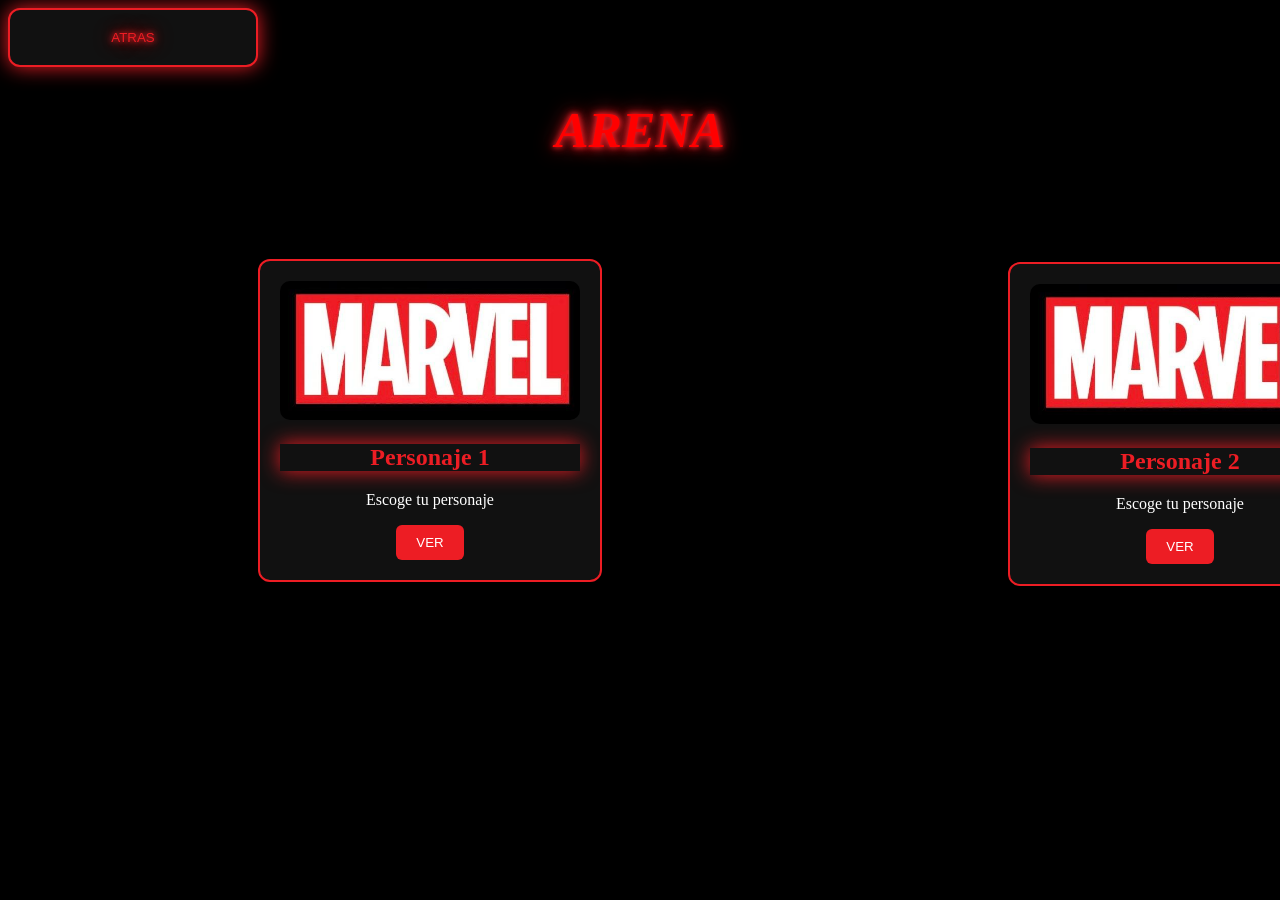
<file: Arena.html>
<!DOCTYPE html>
<html lang="en">
<head>
    <meta charset="UTF-8">
    <meta name="viewport" content="width=device-width, initial-scale=1.0">
    <title>Arena</title>
    <link rel="stylesheet" href="Estilo.css">
</head>
<body>

    <div class="atras-boton-arena">
        <a href="index.html"> <button>ATRAS</button></a>
    </div>
    
<h1>ARENA</h1>

<div class="personaje1">
    <img src="img/logo marvel.jpg" alt="logo">
    <h2>Personaje 1</h2>
    <p>Escoge tu personaje</p>
    <a href="Eleccion1.html"><button>VER</button></a>
</div>

<div class="personaje2">
    <img src="img/logo marvel.jpg" alt="logo">
    <h2>Personaje 2</h2>
    <p>Escoge tu personaje</p>
    <a href="Eleccion2.html"><button>VER</button></a>
</div>
    
</body>
</html>
</file>
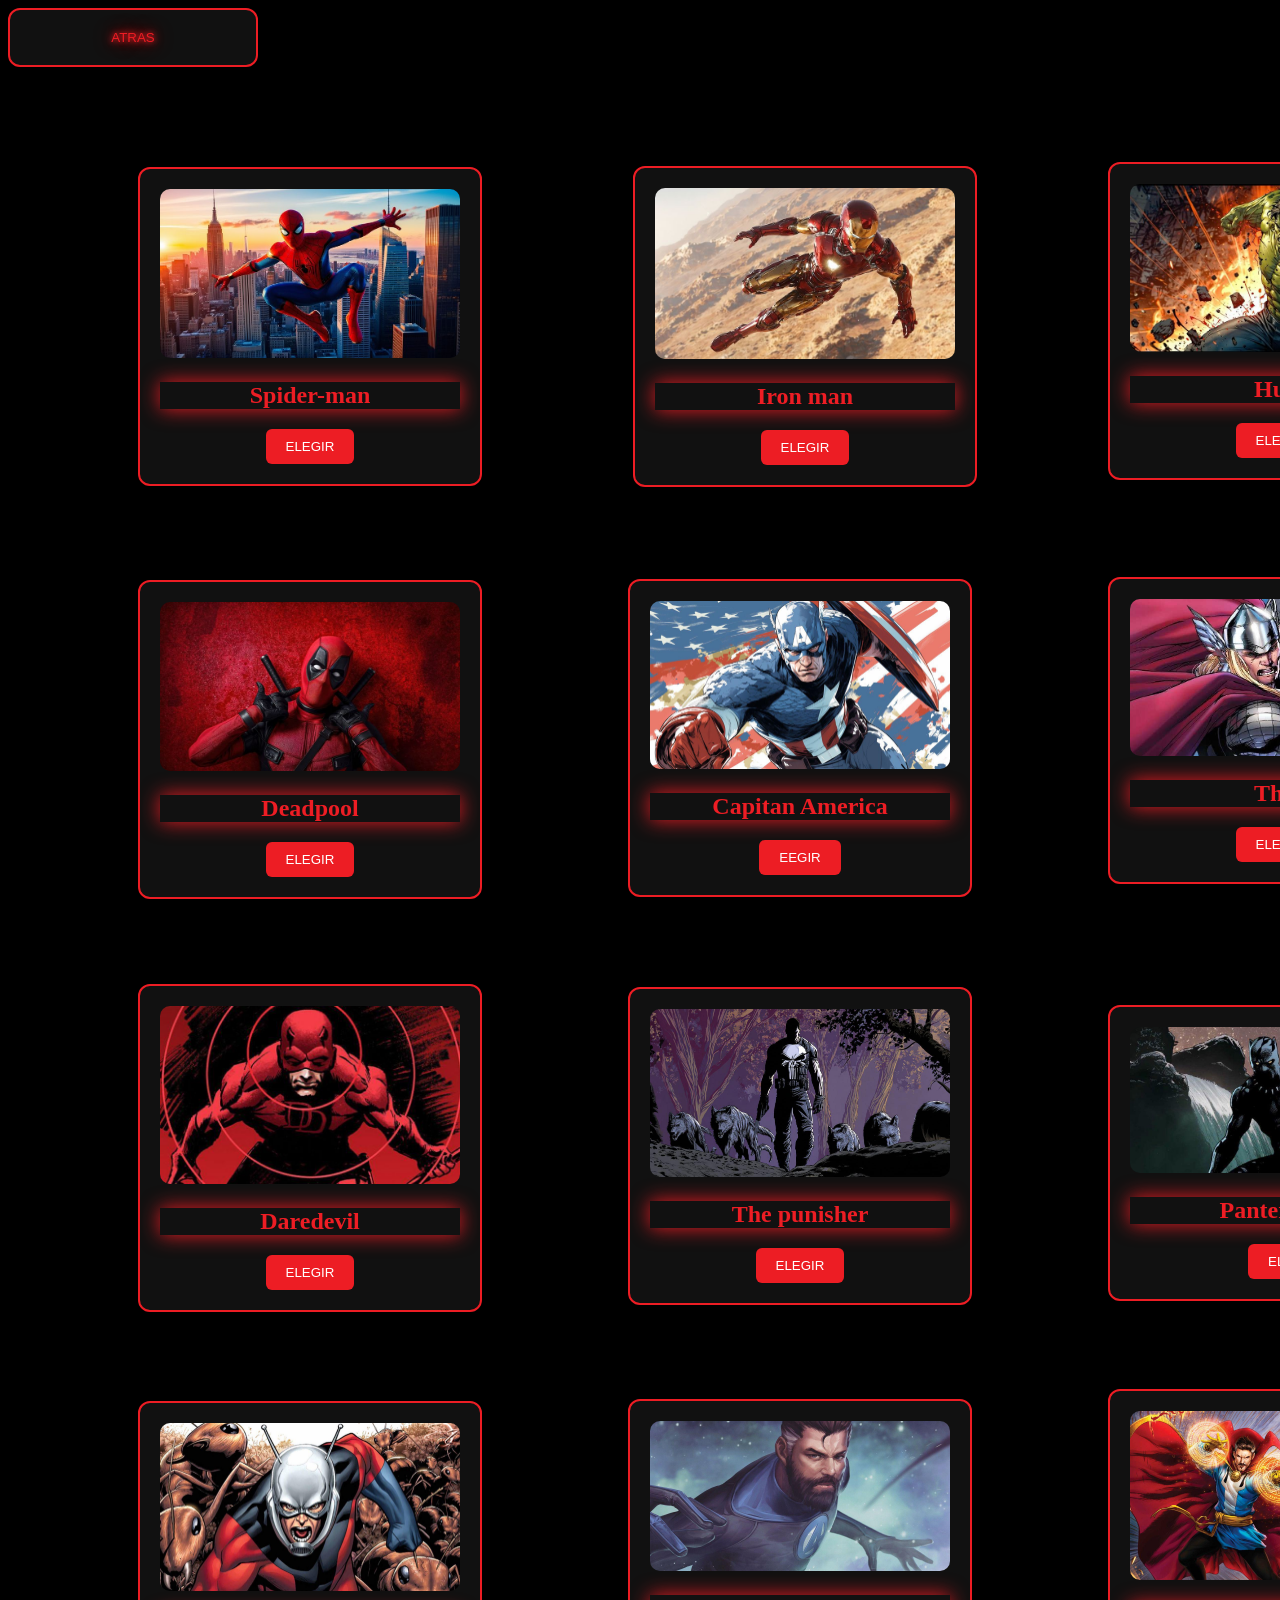
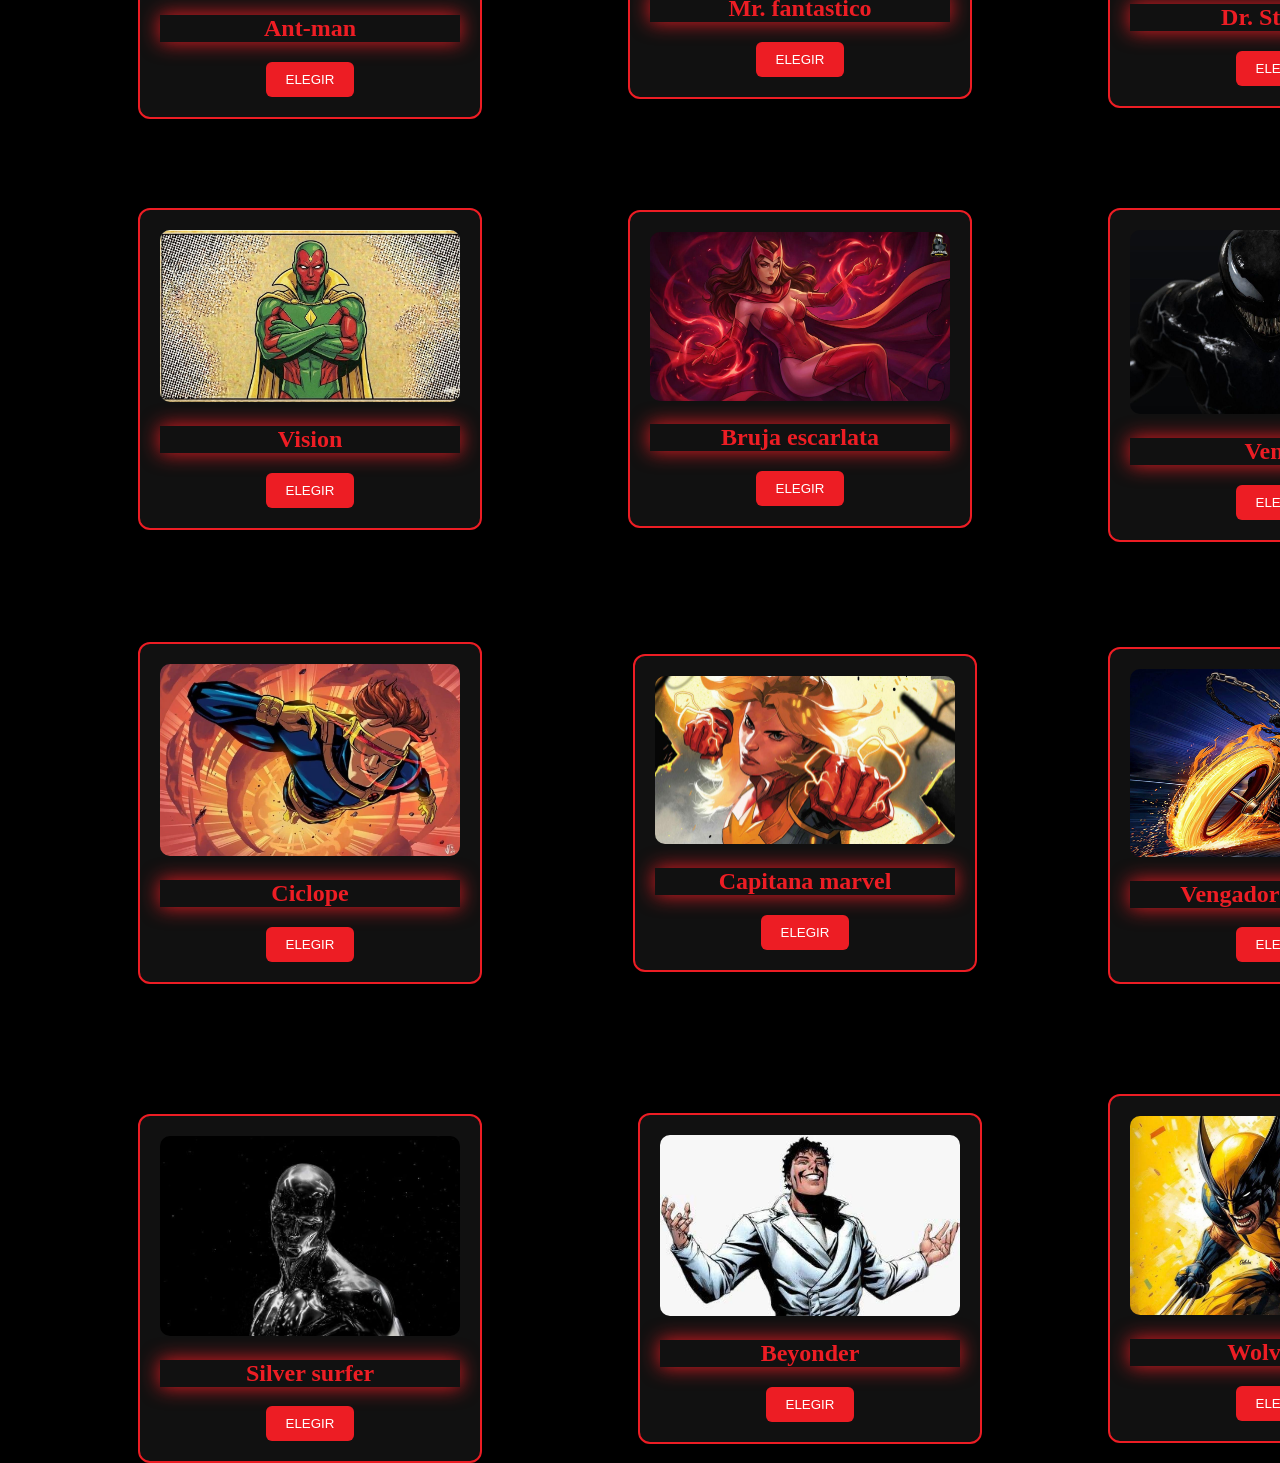
<file: Eleccion1.html>
<!DOCTYPE html>
<html lang="en">
<head>
    <meta charset="UTF-8">
    <meta name="viewport" content="width=device-width, initial-scale=1.0">
    <title>Eleccion 1</title>
    <link rel="stylesheet" href="Estilo.css">
</head>
<body>

    <div class="atras-boton-eleccion1"><a href="Arena.html"><button>ATRAS</button></a></div>

    <div class="spider-man-eleccion1">
    <img src="img/hombre arana.jpg" alt="spiderman">
    <h2>Spider-man</h2>
<button onclick="elegirJugador1('Spider-Man')">ELEGIR</button></div>

<div class="ironman-eleccion1">
    <img src="img/iron man bien.jpg" alt="iron man">
    <h2>Iron man</h2>

    <button onclick="elegirJugador1('Iron-man')">ELEGIR</button>
</div>

<div class="hulk-eleccion1">
    <img src="img/hulk bien.jpg" alt="hulk">
    <h2>Hulk</h2>
    <BUTTON>ELEGIR</BUTTON>
</div>

<div class="deadpool-eleccion1">
    <img src="img/deadpool bien.jpg" alt="wade">
    <h2>Deadpool</h2>
   <button>ELEGIR</button>
</div>

<div class="CapitanAmerica-eleccion1">
    <img src="img/capitan america bien.jpg" alt="">
    <h2>Capitan America</h2>
    <button>EEGIR</button>
</div>

<div class="thor-eleccion1">
    <img src="img/thor bien.jpg" alt="thor">
    <h2>Thor</h2>
    <BUTTON>ELEGIR</BUTTON>
</div>

<div class="Daredevil-eleccion1">
    <img src="img/daredevil bien.jpg" alt="matt">
    <h2>Daredevil</h2>
    <button>ELEGIR</button>
</div>

<div class="punisher-eleccion1">
    <img src="img/punisher bien.jpg" alt="frank">
    <h2>The punisher</h2>
    <button>ELEGIR</button>
</div>

<div class="pantera-eleccion1">
    <img src="img/black panther bien.jpg" alt="panther">
    <h2>Pantera negra</h2>
    <button>ELEGIR</button>
</div>

<div class="ant-man-eleccion1">
    <img src="img/ant man bien.jpg" alt="scott">
    <h2>Ant-man</h2>
    <button>ELEGIR</button>
</div>

<div class="reed-eleccion1">
    <img src="img/reed richards.jpg" alt="4">
    <h2>Mr. fantastico</h2>
   <button>ELEGIR</button>
</div>

<div class="strange-eleccion1">
    <img src="img/doctor strange bien.jpg" alt="dr">
    <h2>Dr. Strange</h2> 
    <button>ELEGIR</button>
</div>
    
<div class="vision-eleccion1">
    <img src="img/vision bien.jpg" alt="vision">
    <H2>Vision</H2>
   <button>ELEGIR</button>
</div>

<div class="wanda-eleccion1">
    <img src="img/wanda bien.jpg" alt="wanda">
    <h2>Bruja escarlata</h2>
     <button>ELEGIR</button>
</div>

<div class="venom-eleccion1">
    <img src="img/venom bien.jpg" alt="venom">
    <h2>Venom</h2>
   <button>ELEGIR</button>
</div>

<div class="ciclope-eleccion1">
    <img src="img/ciclope bien.jpg" alt="cilope">
    <h2>Ciclope</h2>
   <button>ELEGIR</button>
</div>

<div class="cap-marvel-eleccion1">
    <img src="img/cap marvel bien.jpg" alt="carol">
    <h2>Capitana marvel</h2>
    <button>ELEGIR</button>
</div>

<div class="fantasma-eleccion1">
    <img src="img/vengador fantasma.jpg" alt="fantasma">
    <h2>Vengador fantasma</h2>
    <button>ELEGIR</button>
</div>

<div class="silver-surfer-eleccion1">
    <img src="img/silver surfer.jpg" alt="silver">
    <h2>Silver surfer</h2>
     <button>ELEGIR</button>
</div>

<div class="beyonder-eleccion1">
    <img src="img/beyonder.jpg" alt="100">
    <h2>Beyonder</h2>
    <button>ELEGIR</button>
</div>

<div class="logan-eleccion1">
    <img src="img/wolverine.jpg" alt="logan">
    <h2>Wolverine</h2>
    <button>ELEGIR</button>

</div>



    <script src="script.js"></script>
</body>
</html>
</file>
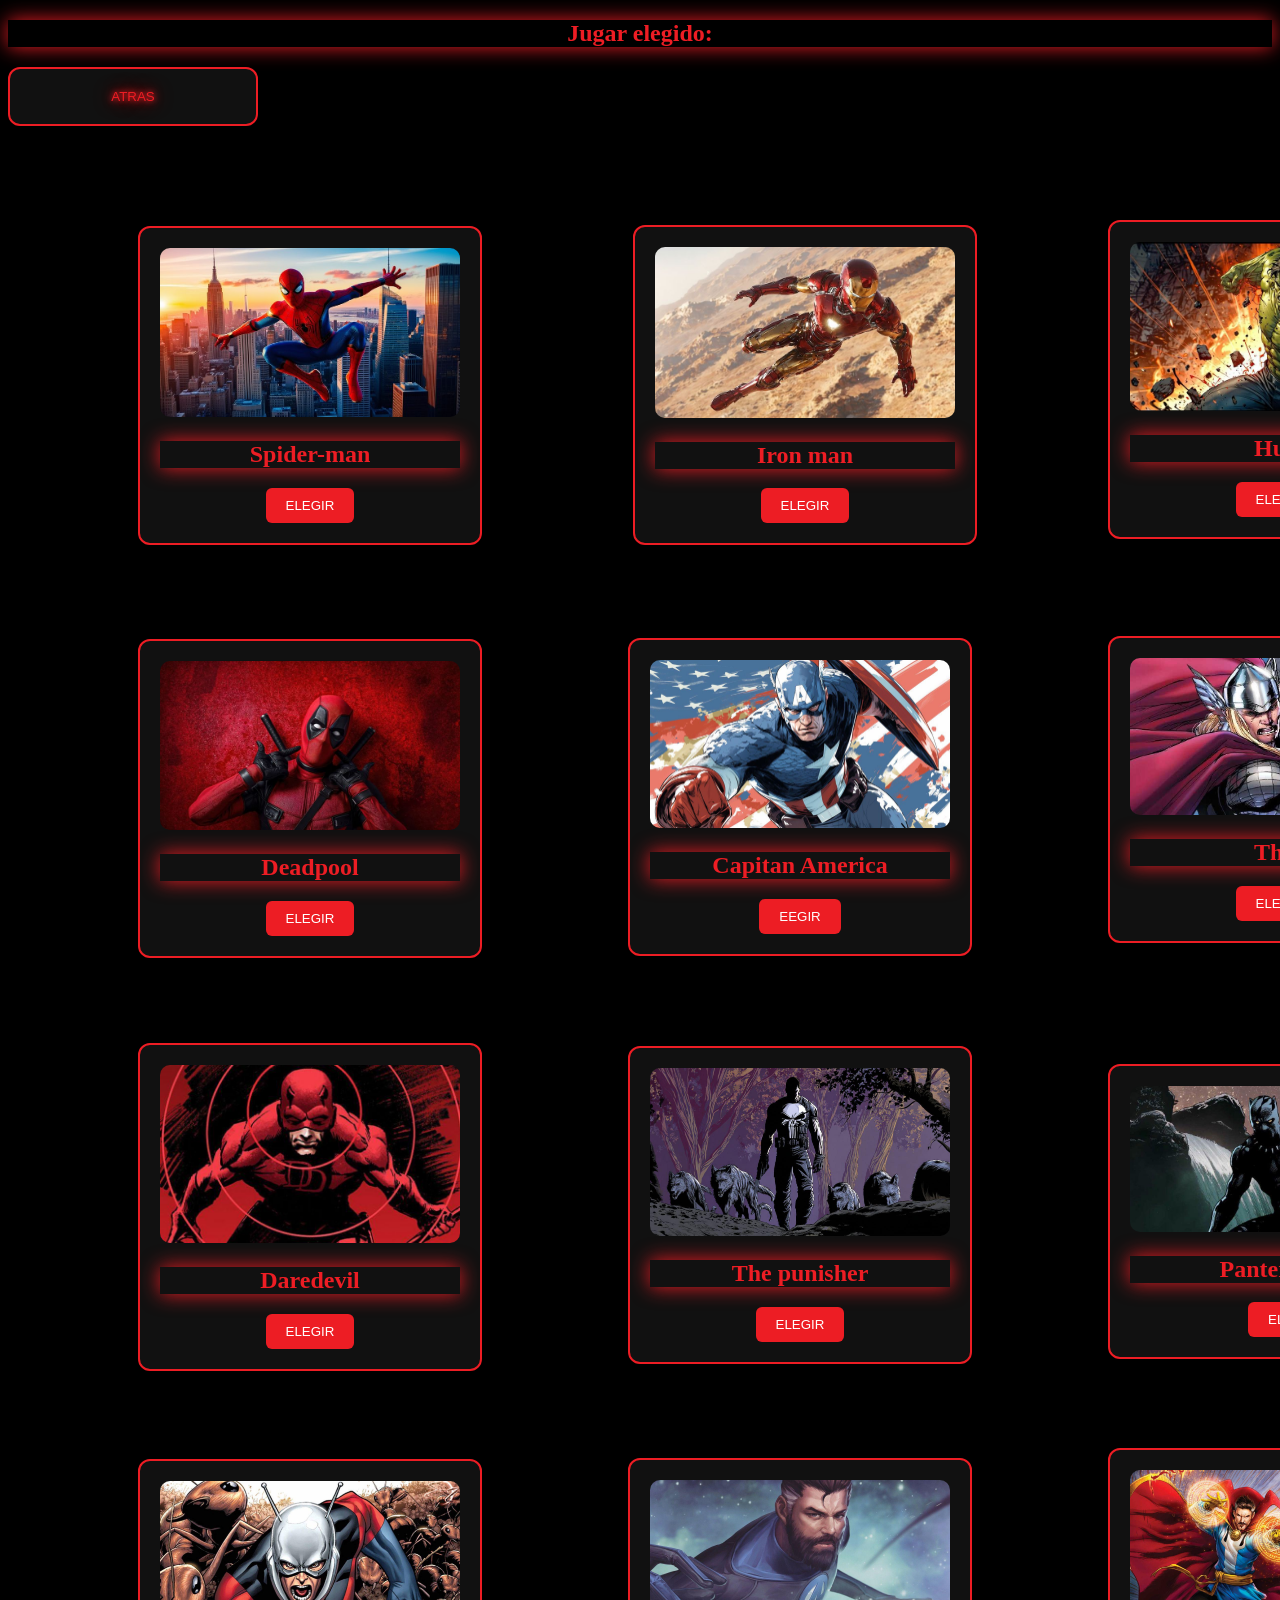
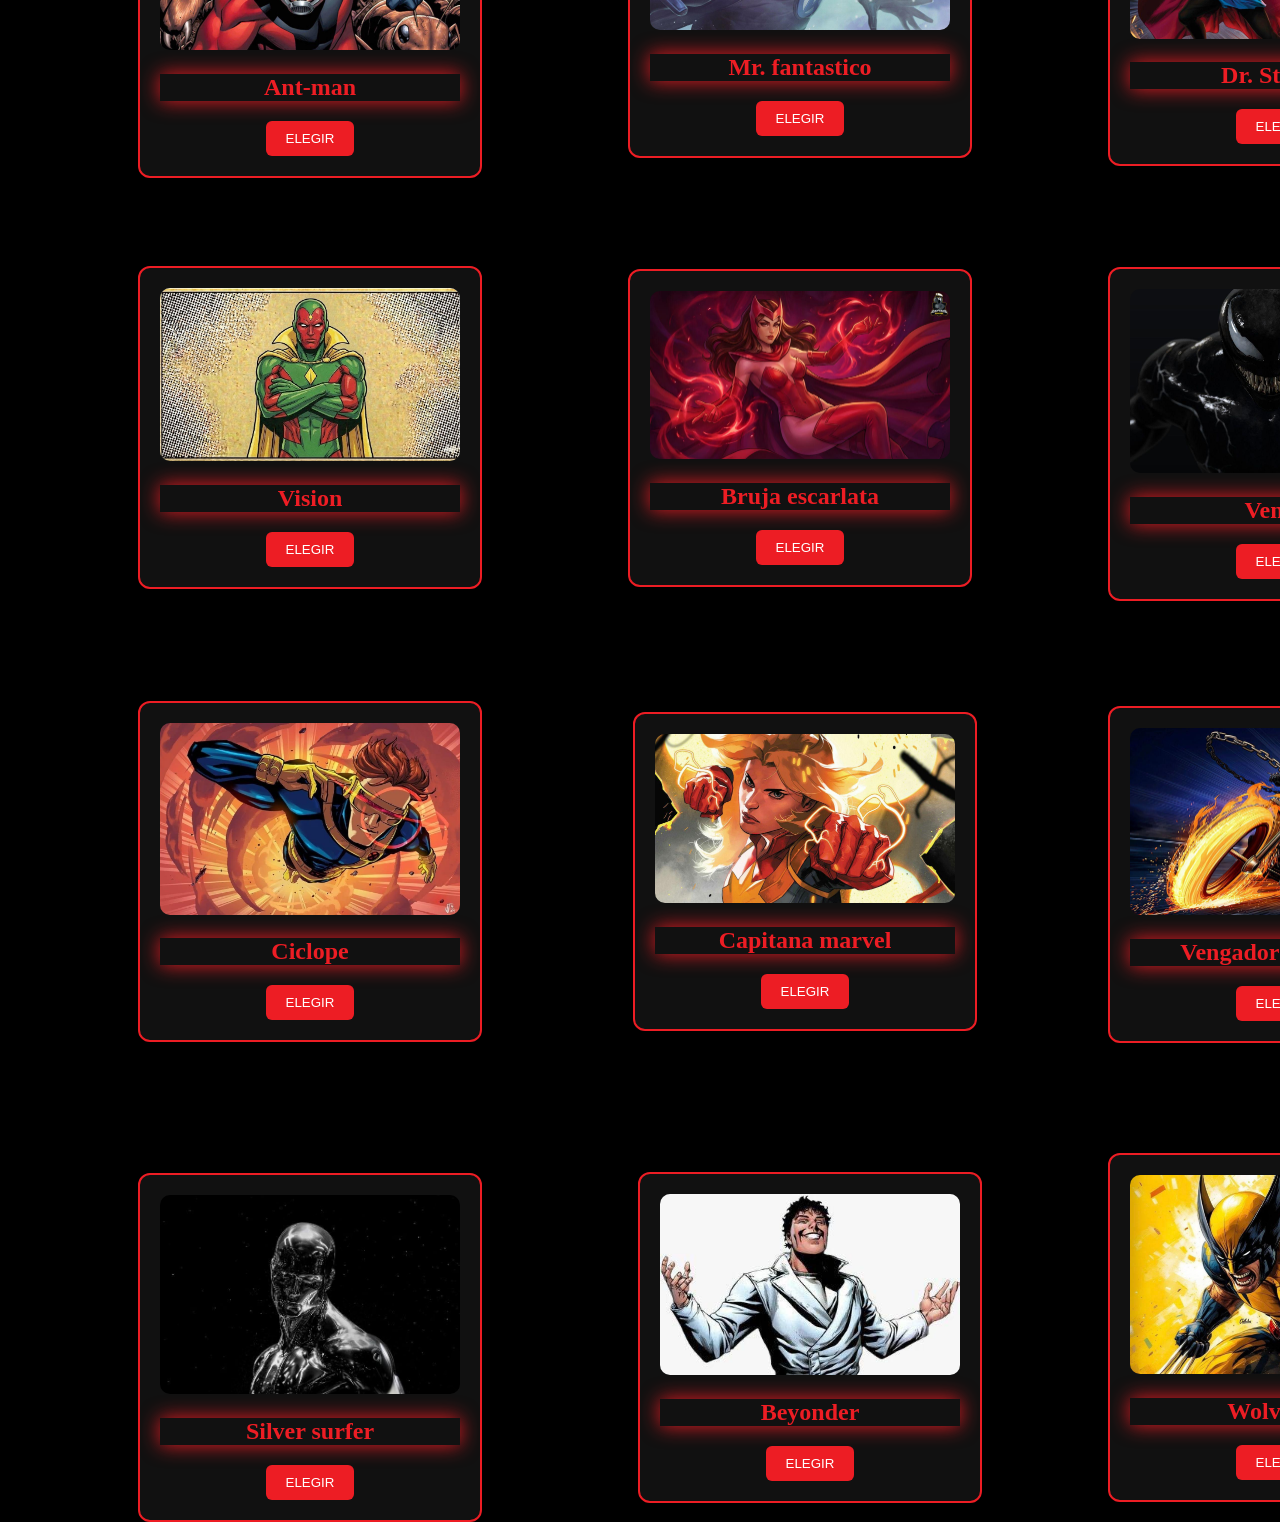
<file: Eleccion2.html>
<!DOCTYPE html>
<html lang="en">
<head>
    <meta charset="UTF-8">
    <meta name="viewport" content="width=device-width, initial-scale=1.0">
    <title>Eleccion 2</title>
        <link rel="stylesheet" href="Estilo.css">

</head>
<body>

    <h2>Jugar elegido:</h2>
    <div id="jugador1"></div>

    <div class="atras-boton-eleccion2"><a href="Arena.html"><button>ATRAS</button></a></div>

    <div class="spider-man-eleccion2">
    <img src="img/hombre arana.jpg" alt="spiderman">
    <h2>Spider-man</h2>
    <button onclick="elegirjugador2('spider-man-eleccion2')">ELEGIR</button>
</div>

<div class="ironman-eleccion2">
    <img src="img/iron man bien.jpg" alt="iron man">
    <h2>Iron man</h2>

    <button>ELEGIR</button>
</div>

<div class="hulk-eleccion2">
    <img src="img/hulk bien.jpg" alt="hulk">
    <h2>Hulk</h2>
    <button>ELEGIR</button>
</div>

<div class="deadpool-eleccion2">
    <img src="img/deadpool bien.jpg" alt="wade">
    <h2>Deadpool</h2>
   <button>ELEGIR</button>
</div>

<div class="CapitanAmerica-eleccion2">
    <img src="img/capitan america bien.jpg" alt="">
    <h2>Capitan America</h2>
    <button>EEGIR</button>
</div>

<div class="thor-eleccion2">
    <img src="img/thor bien.jpg" alt="thor">
    <h2>Thor</h2>
    <button>ELEGIR</button>
</div>

<div class="Daredevil-eleccion2">
    <img src="img/daredevil bien.jpg" alt="matt">
    <h2>Daredevil</h2>
    <button>ELEGIR</button>
</div>

<div class="punisher-eleccion2">
    <img src="img/punisher bien.jpg" alt="frank">
    <h2>The punisher</h2>
    <button>ELEGIR</button>
</div>

<div class="pantera-eleccion2">
    <img src="img/black panther bien.jpg" alt="panther">
    <h2>Pantera negra</h2>
    <button>ELEGIR</button>
</div>

<div class="ant-man-eleccion2">
    <img src="img/ant man bien.jpg" alt="scott">
    <h2>Ant-man</h2>
    <button>ELEGIR</button>
</div>

<div class="reed-eleccion2">
    <img src="img/reed richards.jpg" alt="4">
    <h2>Mr. fantastico</h2>
   <button>ELEGIR</button>
</div>

<div class="strange-eleccion2">
    <img src="img/doctor strange bien.jpg" alt="dr">
    <h2>Dr. Strange</h2> 
    <button>ELEGIR</button>
</div>
    
<div class="vision-eleccion2">
    <img src="img/vision bien.jpg" alt="vision">
    <h2>Vision</h2>
   <button>ELEGIR</button>
</div>

<div class="wanda-eleccion2">
    <img src="img/wanda bien.jpg" alt="wanda">
    <h2>Bruja escarlata</h2>
     <button>ELEGIR</button>
</div>

<div class="venom-eleccion2">
    <img src="img/venom bien.jpg" alt="venom">
    <h2>Venom</h2>
   <button>ELEGIR</button>
</div>

<div class="ciclope-eleccion2">
    <img src="img/ciclope bien.jpg" alt="cilope">
    <h2>Ciclope</h2>
   <button>ELEGIR</button>
</div>

<div class="cap-marvel-eleccion2">
    <img src="img/cap marvel bien.jpg" alt="carol">
    <h2>Capitana marvel</h2>
    <button>ELEGIR</button>
</div>

<div class="fantasma-eleccion2">
    <img src="img/vengador fantasma.jpg" alt="fantasma">
    <h2>Vengador fantasma</h2>
    <button>ELEGIR</button>
</div>

<div class="silver-surfer-eleccion2">
    <img src="img/silver surfer.jpg" alt="silver">
    <h2>Silver surfer</h2>
     <button>ELEGIR</button>
</div>

<div class="beyonder-eleccion2">
    <img src="img/beyonder.jpg" alt="100">
    <h2>Beyonder</h2>
    <button>ELEGIR</button>
</div>

<div class="logan-eleccion2">
    <img src="img/wolverine.jpg" alt="logan">
    <h2>Wolverine</h2>
    <button>ELEGIR</button>

</div>
<script src="script.js"></script>
</body>
</html>
</file>
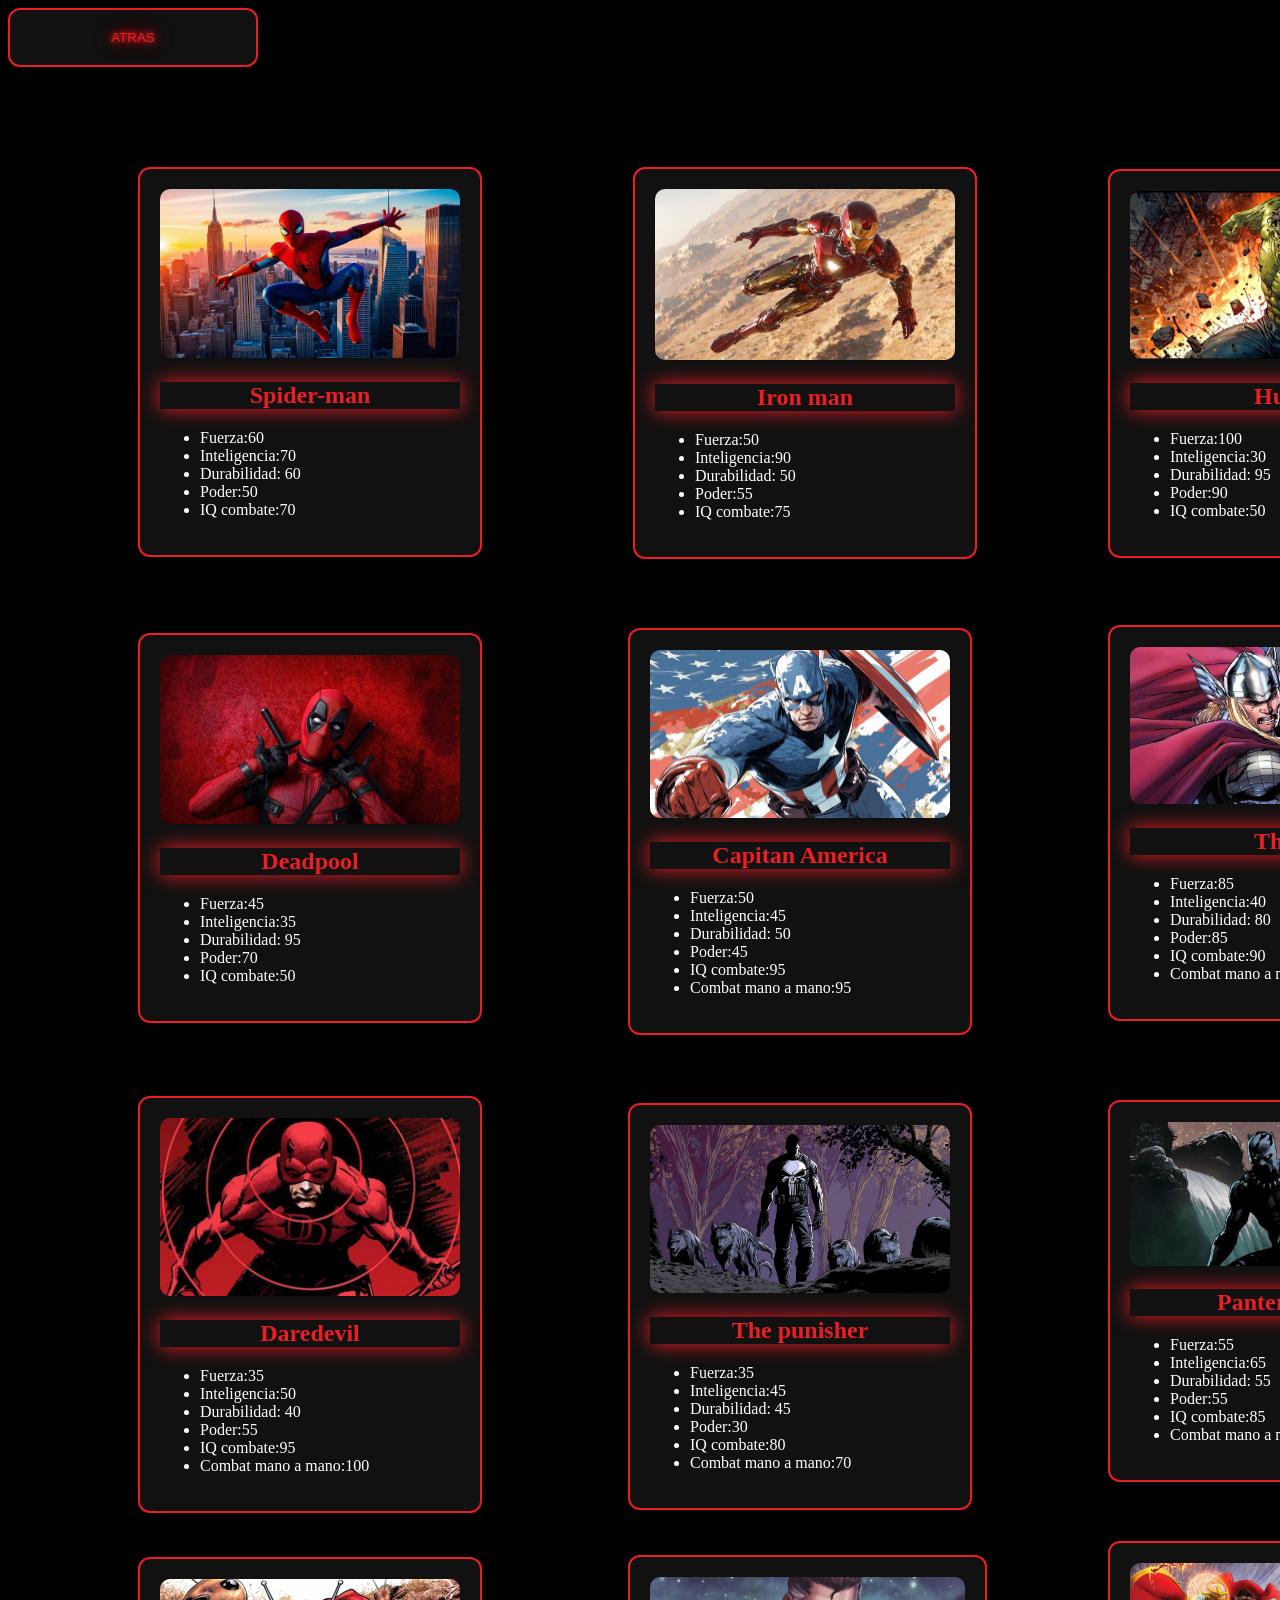
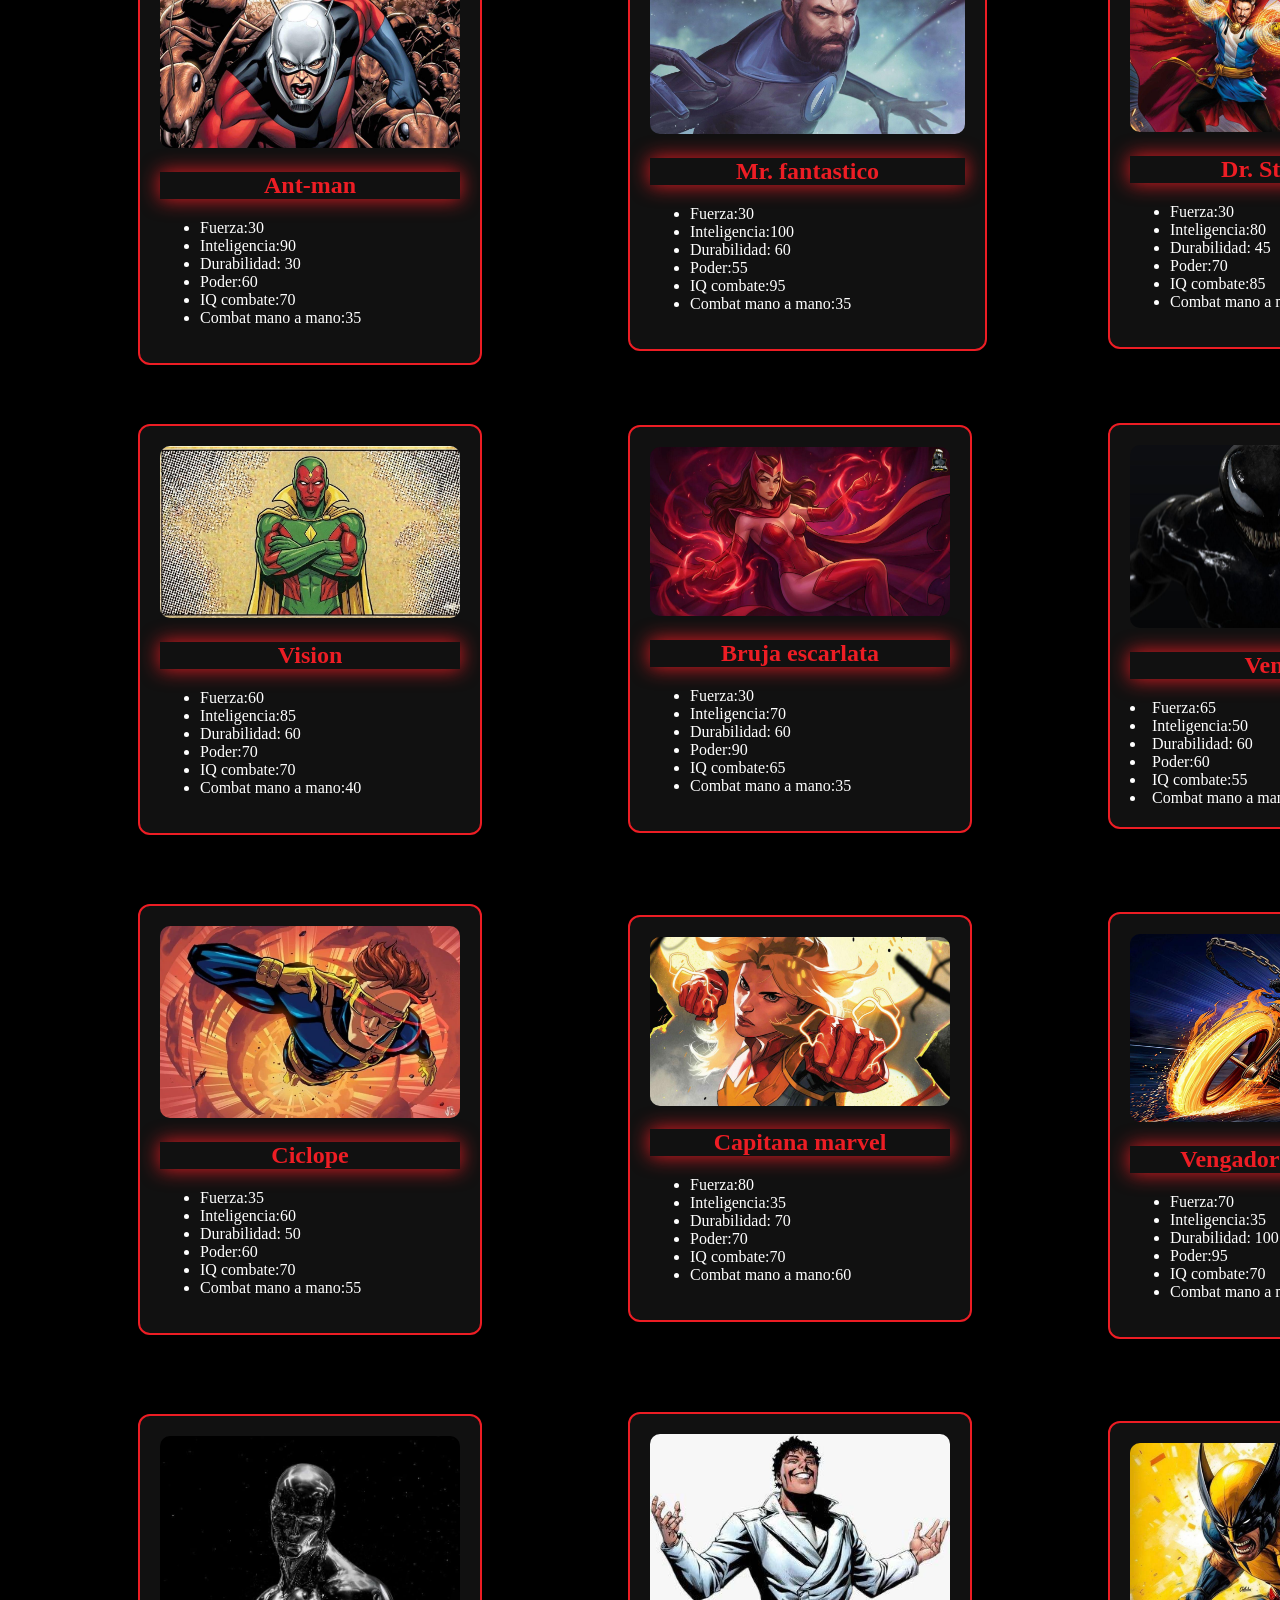
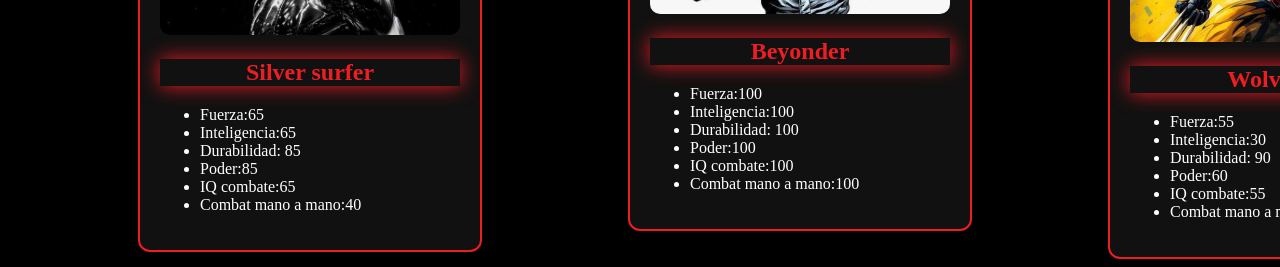
<file: Personajes.html>
<!DOCTYPE html>
<html lang="en">
<head>
    <meta charset="UTF-8">
    <meta name="viewport" content="width=device-width, initial-scale=1.0">
    <title>Personajes</title>
        <link rel="stylesheet" href="Estilo.css">

</head>
<body>
    


    <div class="atras-boton">
        <a href="index.html"> <button>ATRAS</button></a>
    </div>

<div class="spider-man">
    <img src="img/hombre arana.jpg" alt="spiderman">
    <h2>Spider-man</h2>

    <ul>
    <li>Fuerza:60</li>
    <li>Inteligencia:70</li> 
    <li>Durabilidad: 60</li>
    <li>Poder:50</li>
    <li>IQ combate:70</li>
    </ul>
</div>

<div class="ironman">
    <img src="img/iron man bien.jpg" alt="iron man">
    <h2>Iron man</h2>

     <ul>
    <li>Fuerza:50</li>
    <li>Inteligencia:90</li> 
    <li>Durabilidad: 50</li>
    <li>Poder:55</li>
    <li>IQ combate:75</li>
    </ul>
</div>

<div class="hulk">
    <img src="img/hulk bien.jpg" alt="hulk">
    <h2>Hulk</h2>
    <ul>
    <li>Fuerza:100</li>
    <li>Inteligencia:30</li> 
    <li>Durabilidad: 95</li>
    <li>Poder:90</li>
    <li>IQ combate:50</li>
    </ul>
</div>

<div class="deadpool">
    <img src="img/deadpool bien.jpg" alt="wade">
    <h2>Deadpool</h2>
    <ul>
    <li>Fuerza:45</li>
    <li>Inteligencia:35</li> 
    <li>Durabilidad: 95</li>
    <li>Poder:70</li>
    <li>IQ combate:50</li>
    </ul>
</div>

<div class="CapitanAmerica">
    <img src="img/capitan america bien.jpg" alt="">
    <h2>Capitan America</h2>
    <ul>
    <li>Fuerza:50</li>
    <li>Inteligencia:45</li> 
    <li>Durabilidad: 50</li>
    <li>Poder:45</li>
    <li>IQ combate:95</li>
    <li>Combat mano a mano:95 </li>
    </ul>
</div>

<div class="thor">
    <img src="img/thor bien.jpg" alt="thor">
    <h2>Thor</h2>
    <ul>
    <li>Fuerza:85</li>
    <li>Inteligencia:40</li> 
    <li>Durabilidad: 80</li>
    <li>Poder:85</li>
    <li>IQ combate:90</li>
    <li>Combat mano a mano:90 </li>
    </ul>
</div>

<div class="Daredevil">
    <img src="img/daredevil bien.jpg" alt="matt">
    <h2>Daredevil</h2>
    <ul>
    <li>Fuerza:35</li>
    <li>Inteligencia:50</li> 
    <li>Durabilidad: 40</li>
    <li>Poder:55</li>
    <li>IQ combate:95</li>
    <li>Combat mano a mano:100 </li>
    </ul>
</div>

<div class="punisher">
    <img src="img/punisher bien.jpg" alt="frank">
    <h2>The punisher</h2>
    <ul>
    <li>Fuerza:35</li>
    <li>Inteligencia:45</li> 
    <li>Durabilidad: 45</li>
    <li>Poder:30</li>
    <li>IQ combate:80</li>
    <li>Combat mano a mano:70</li>
    </ul>
</div>

<div class="pantera">
    <img src="img/black panther bien.jpg" alt="panther">
    <h2>Pantera negra</h2>
    <ul>
    <li>Fuerza:55</li>
    <li>Inteligencia:65</li> 
    <li>Durabilidad: 55</li>
    <li>Poder:55</li>
    <li>IQ combate:85</li>
    <li>Combat mano a mano:95</li>
    </ul>
</div>

<div class="ant-man">
    <img src="img/ant man bien.jpg" alt="scott">
    <h2>Ant-man</h2>
     <ul>
    <li>Fuerza:30</li>
    <li>Inteligencia:90</li> 
    <li>Durabilidad: 30</li>
    <li>Poder:60</li>
    <li>IQ combate:70</li>
    <li>Combat mano a mano:35</li>
    </ul>
</div>

<div class="reed">
    <img src="img/reed richards.jpg" alt="4">
    <h2>Mr. fantastico</h2>
    <ul>
    <li>Fuerza:30</li>
    <li>Inteligencia:100</li> 
    <li>Durabilidad: 60</li>
    <li>Poder:55</li>
    <li>IQ combate:95</li>
    <li>Combat mano a mano:35</li>
    </ul>
</div>

<div class="strange">
    <img src="img/doctor strange bien.jpg" alt="dr">
    <h2>Dr. Strange</h2> 
    <ul>
    <li>Fuerza:30</li>
    <li>Inteligencia:80</li> 
    <li>Durabilidad: 45</li>
    <li>Poder:70</li>
    <li>IQ combate:85</li>
    <li>Combat mano a mano:30</li>
    </ul>
</div>
    
<div class="vision">
    <img src="img/vision bien.jpg" alt="vision">
    <h2>Vision</h2>
    <ul>
    <li>Fuerza:60</li>
    <li>Inteligencia:85</li> 
    <li>Durabilidad: 60</li>
    <li>Poder:70</li>
    <li>IQ combate:70</li>
    <li>Combat mano a mano:40</li>
    </ul>
</div>

<div class="wanda">
    <img src="img/wanda bien.jpg" alt="wanda">
    <h2>Bruja escarlata</h2>
     <ul>
    <li>Fuerza:30</li>
    <li>Inteligencia:70</li> 
    <li>Durabilidad: 60</li>
    <li>Poder:90</li>
    <li>IQ combate:65</li>
    <li>Combat mano a mano:35</li>
    </ul>
</div>

<div class="venom">
    <img src="img/venom bien.jpg" alt="venom">
    <h2>Venom</h2>
    <li>Fuerza:65</li>
    <li>Inteligencia:50</li> 
    <li>Durabilidad: 60</li>
    <li>Poder:60</li>
    <li>IQ combate:55</li>
    <li>Combat mano a mano:45</li>
    </ul>
</div>

<div class="ciclope">
    <img src="img/ciclope bien.jpg" alt="cilope">
    <h2>Ciclope</h2>
    <ul>
    <li>Fuerza:35</li>
    <li>Inteligencia:60</li> 
    <li>Durabilidad: 50</li>
    <li>Poder:60</li>
    <li>IQ combate:70</li>
    <li>Combat mano a mano:55</li>
    </ul>
</div>

<div class="cap-marvel">
    <img src="img/cap marvel bien.jpg" alt="carol">
    <h2>Capitana marvel</h2>
    <ul>
    <li>Fuerza:80</li>
    <li>Inteligencia:35</li> 
    <li>Durabilidad: 70</li>
    <li>Poder:70</li>
    <li>IQ combate:70</li>
    <li>Combat mano a mano:60</li>
    </ul>
</div>

<div class="fantasma">
    <img src="img/vengador fantasma.jpg" alt="fantasma">
    <h2>Vengador fantasma</h2>
    <ul>
    <li>Fuerza:70</li>
    <li>Inteligencia:35</li> 
    <li>Durabilidad: 100</li>
    <li>Poder:95</li>
    <li>IQ combate:70</li>
    <li>Combat mano a mano:45</li>
    </ul>
</div>

<div class="silver-surfer">
    <img src="img/silver surfer.jpg" alt="silver">
    <h2>Silver surfer</h2>
     <ul>
    <li>Fuerza:65</li>
    <li>Inteligencia:65</li> 
    <li>Durabilidad: 85</li>
    <li>Poder:85</li>
    <li>IQ combate:65</li>
    <li>Combat mano a mano:40</li>
    </ul>
</div>

<div class="beyonder">
    <img src="img/beyonder.jpg" alt="100">
    <h2>Beyonder</h2>
    <ul>
    <li>Fuerza:100</li>
    <li>Inteligencia:100</li> 
    <li>Durabilidad: 100</li>
    <li>Poder:100</li>
    <li>IQ combate:100</li>
    <li>Combat mano a mano:100</li>
    </ul>
</div>

<div class="logan">
    <img src="img/wolverine.jpg" alt="logan">
    <h2>Wolverine</h2>
    <ul>
    <li>Fuerza:55</li>
    <li>Inteligencia:30</li> 
    <li>Durabilidad: 90</li>
    <li>Poder:60</li>
    <li>IQ combate:55</li>
    <li>Combat mano a mano:70</li>
    </ul>

</div>






</body>
</html>
</file>
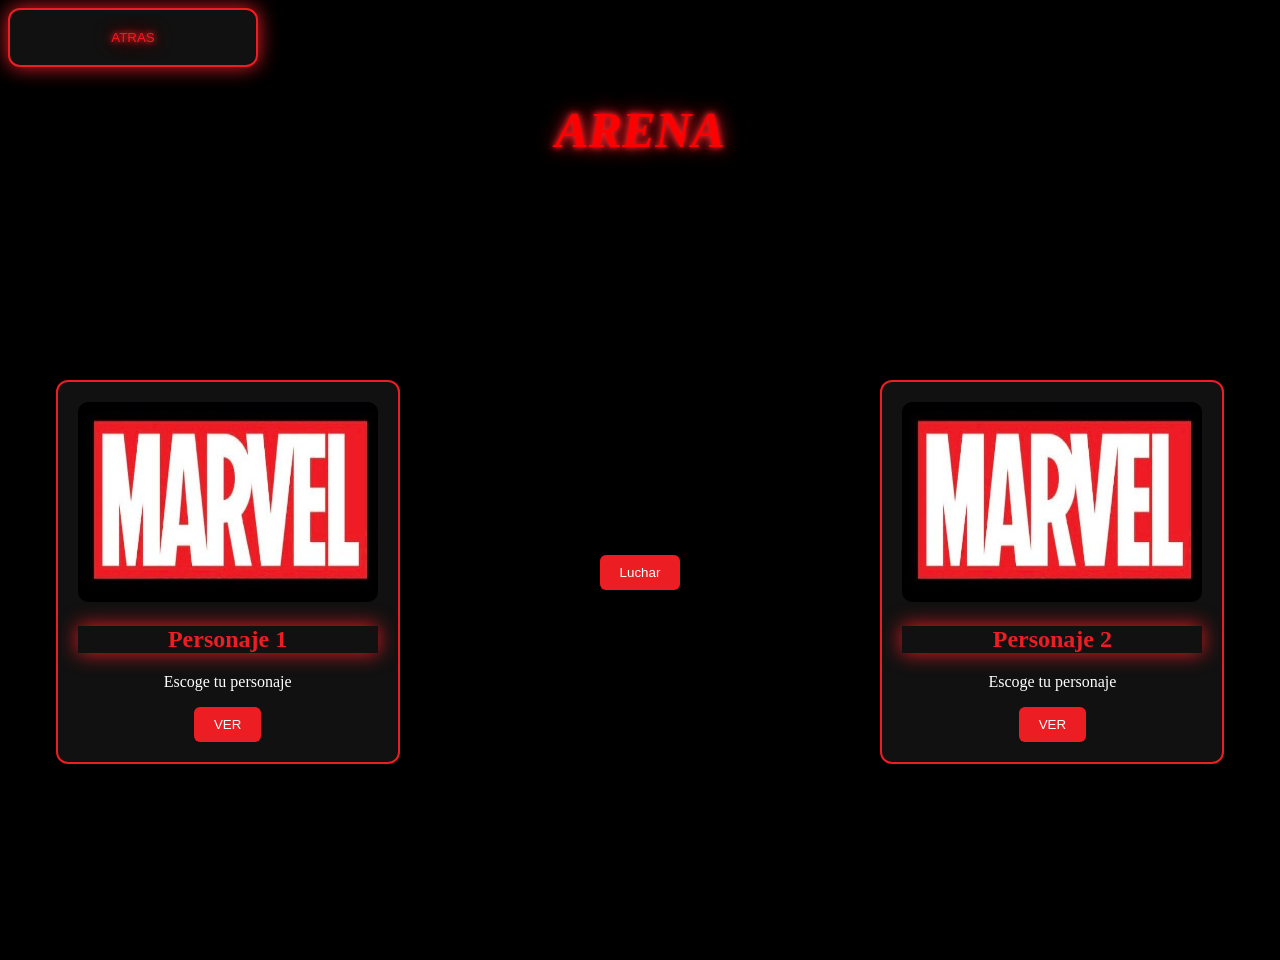
<file: PaginaDePruebas/arena.html>
<!DOCTYPE html>
<html lang="en">
<head>
    <meta charset="UTF-8">
    <meta name="viewport" content="width=device-width, initial-scale=1.0">
    <title>Arena FAKE</title>
    <link rel="stylesheet" href="css/style.css">
</head>
<body>

    <div class="atras-boton-arena">
        <a href="main.html"> <button>ATRAS</button></a>
    </div>
    
    <div>
        <h1>ARENA</h1>
    </div>

    <div class="ArenaDiv">

        <div class="personaje1">
            <img id="imgPlayer1" class="imgPernajeElegido" src="/img/logo marvel.jpg" alt="logo">
    
            <h2>Personaje 1</h2>
            <p>Escoge tu personaje</p>

            <a href="eleccion.html" onclick="localStorage.setItem('player','1')">
                <button>VER</button>
            </a>
        </div>


        <a>
            <button>Luchar</button>
        </a>


        <div class="personaje2">
    
            <img id="imgPlayer2" class="imgPernajeElegido" src="/img/logo marvel.jpg" alt="logo">
    
            <h2>Personaje 2</h2>
            <p>Escoge tu personaje</p>

            <a href="eleccion.html" onclick="localStorage.setItem('player','2')">
                <button>VER</button>
            </a>
        </div>

    </div>




    <script src="js/script.js"></script>
    <script src="js/api.js"></script>
</body>
</html>
</file>
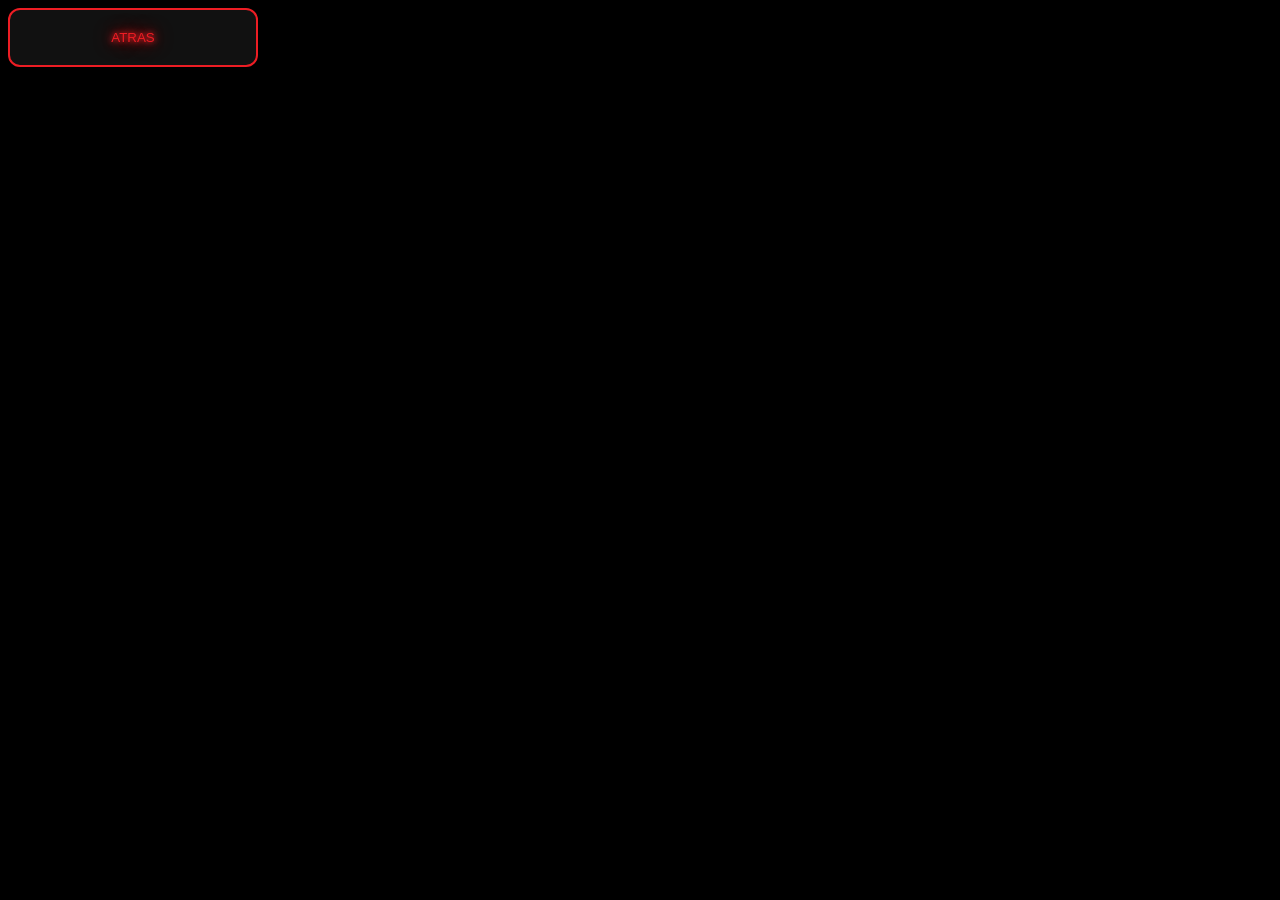
<file: PaginaDePruebas/eleccion.html>
<!DOCTYPE html>
<html lang="en">
<head>
    <meta charset="UTF-8">
    <meta name="viewport" content="width=device-width, initial-scale=1.0">
    <title>Eleccion FAKE</title>
    <link rel="stylesheet" href="css/style.css">
</head>
<body>

    <div class="atras-boton-eleccion1"><a href="arena.html"><button>ATRAS</button></a></div>

    <div id="div_Elegir" class="div_Principal"></div>



    <script src="js/script.js"></script>
    <script src="js/api.js"></script>
</body>
</html>
</file>
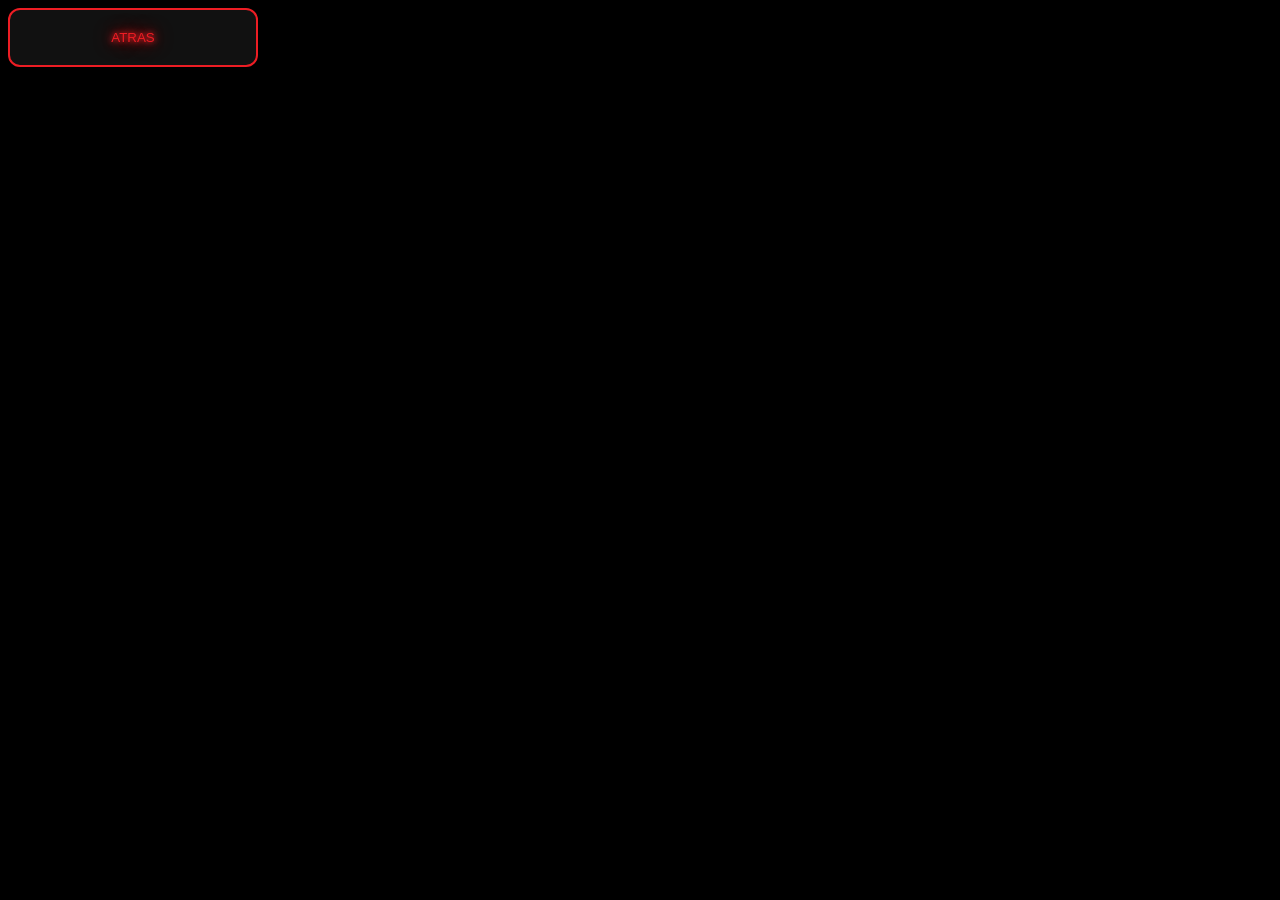
<file: PaginaDePruebas/personages.html>
<!DOCTYPE html>
<html lang="en">
<head>
    <meta charset="UTF-8">
    <meta name="viewport" content="width=device-width, initial-scale=1.0">
    <title>Personajes FAKE</title>
        <link rel="stylesheet" href="css/style.css">

</head>
<body>
    


    <div class="atras-boton">
        <a href="main.html"> <button>ATRAS</button></a>
    </div>

<div id="div_Principal" class="div_Principal">

</div>





    <script src="js/script.js"></script>
    <script src="js/api.js"></script>
</body>
</html>
</file>
<file: Estilo.css>
body{
    background-color: black;
}

h1{
    color:red;
    text-align: center;
    font-size: 50px;
    font-style: oblique;
    font-family: 'Times New Roman', Times, serif;
    text-shadow:
    0 0 5px #ED1D24,
    0 0 10px #ED1D24,
    0 0 20px #ED1D24;
}




.atras-boton button{
    width: 250px;
    background-color: #111;
    color:#ED1D24;
    padding: 20px;
    border: 2px solid #ED1D24;
    border-radius: 12px;
    text-shadow: 
    0 0 5px #ED1D24,
    0 0 10px,
    0 0 20px;
    cursor: pointer;
    
}






.card{
    width: 300px;
    background-color: #111;
    color: white;
    border: 2px solid #ED1D24;
    border-radius: 12px;
    text-align: center;
    padding: 20px;
    margin-left: 620px;
    margin-top:75px;
    transition: 0.5s;
}

.card img{
    width: 100%;
    border-radius: 10px;
}

.card:hover{
    transform: scale(1.05);
    box-shadow: 0 0 20px #ED1D24;
}


button{
    background-color: #ED1D24;
    color: white;
    padding: 10px 20px;
    border: none;
    border-radius: 6px;
    cursor: pointer;
        transition: 0.5s;

}

.card2{
    width: 300px;
    background-color: #111;
    color: white;
    border: 2px solid #ED1D24;
    border-radius: 12px;
    text-align: center;
    padding: 20px;
    margin-top:-435px;
    margin-left: 150px;
        transition: 0.5s;

    
}

.card2 img{
    width: 100%;
    border-radius: 10px;
}

.card2:hover{
    transform: scale(1.05);
    box-shadow: 0 0 20px #ED1D24;
}

.card3{
    width: 300px;
    background-color: #111;
    color:white;
    border: 2px solid #ED1D24;
    border-radius: 12px;
    text-align: center;
    padding: 20px;
    margin-left: 1100px;
    margin-top: -435px;
    transition: 0.5s;
}

.card3 img{
    width: 100%;
    border-radius: 10px;
}

.card3:hover{
    transform: scale(1.05);
    box-shadow: 0 0 20px #ED1D24;

}

/*Seccion para las cartas de los heroes*/

.spider-man{
    width: 300px;
    background-color: #111;
    color: white;
    border: 2px solid #ED1D24;
    border-radius: 12px;
    text-align: left;
    padding: 20px;
    margin-top: 100px;
    margin-left: 130px;
    transition: 0.5s;
}

.spider-man h2{
    text-align: center;
}

.spider-man img{
    width: 100%;
    border-radius: 10px;
}

.spider-man:hover{
    transform: scale(1.05);
    box-shadow: 0 0 20px #ED1D24;
}

.ironman{
    width: 300px;
    background-color: #111;
    color: white;
    border: 2px solid #ED1D24;
    border-radius: 12px;
    text-align: left;
    padding: 20px;
    margin-left: 625px;
    margin-top: -390px;
    transition: 0.5s;
}

.ironman h2{
    text-align: center;
}
.ironman img{
    width: 100%;
    border-radius: 10px;
}

.ironman:hover{
    transform: scale(1.05);
    box-shadow: 0 0 20px #ED1D24;
}

.hulk{
    width: 300px;
    background-color: #111;
    color: white;
    border: 2px solid #ED1D24;
    border-radius: 12px;
    text-align: left;
    padding: 20px;
    margin-top:-390px;
    margin-left: 1100px;
    transition: 0.5s;
}

.hulk h2{
    text-align: center;
}
.hulk img{
    width: 100%;
    border-radius: 10px;
}

.hulk:hover{
    transform: scale(1.05);
    box-shadow: 0 0 20px #ED1D24;
}

.deadpool{
    width: 300px;
    background-color: #111;
    color: white;
    border: 2px solid #ED1D24;
    border-radius: 12px;
    text-align: left;
    padding: 20px;
    margin-top: 75px;
    margin-left: 130px;
    transition: 0.5s;

}

.deadpool h2{
    text-align: center;
}

.deadpool img{
    width: 100%;
    border-radius: 10px;
}

.deadpool:hover{
    transform: scale(1.05);
    box-shadow: 0 0 20px #ED1D24;
}

.CapitanAmerica{
    width: 300px;
    background-color: #111;
    color:white;
    border: 2px solid #ED1D24;
    border-radius: 12px;
    text-align: left;
    padding: 20px;
    margin-top: -395px;
    margin-left:620px;
    transition: 0.5s;
}

.CapitanAmerica h2{
    text-align: center;
}

.CapitanAmerica img{
    width: 100%;
    border-radius: 10px;
}

.CapitanAmerica:hover{
    transform: scale(1.05);
    box-shadow: 0 0 20px #ED1D24;
}

.thor{
    width: 300px;
    background-color: #111;
    color:white;
    border: 2px solid #ED1D24;
    border-radius: 12px;
    padding: 20px;
    text-align: left;
    margin-left: 1100px;
    margin-top:-410px;
    transition: 0.5s;

}

.thor h2{
    text-align: center;
}


.thor img{
    width: 100%;
    border-radius: 10px;
}

.thor:hover{
    transform: scale(1.05);
    box-shadow: 0 0 20px #ED1D24;
}

.Daredevil{
    width: 300px;
    background-color: #111;
    color:white;
    border: 2px solid #ED1D24;
    border-radius: 12px;
    padding: 20px;
    margin-left: 130px;
    margin-top: 75px;
    transition: 0.5s;

}

.Daredevil h2{
    text-align: center;
}

.Daredevil img{
    width: 100%;
    border-radius: 10px;
}

.Daredevil:hover{
    transform: scale(1.05);
    box-shadow: 0 0 20px #ED1D24;
}

.punisher{
    width: 300px;
    background-color: #111;
    color: white;
    border:2px solid #ED1D24;
    border-radius: 12px;
    padding: 20px;
    text-align: left;
    margin-top: -410px;
    margin-left:620px;
    transition: 0.5s;
}

.punisher h2{
    text-align: center;
}

.punisher img {
    width: 100%;
    border-radius: 10px;
}

.punisher:hover{
    transform: scale(1.05);
    box-shadow: 0 0 20px #ED1D24;
}

.pantera{
    width: 320px;
    background-color: #111;
    color:white;
    border: 2px solid #ED1D24;
    border-radius: 12px;
    padding: 20px;
     margin-left: 1100px;
    margin-top:-410px;
    transition: 0.5s;
}

.pantera h2{
    text-align: center;
}

.pantera img{
    width: 100%;
    border-radius: 10px;
}

.pantera:hover{
    transform: scale(1.05);
    box-shadow: 0 0 20px #ED1D24;
}

.ant-man{
    width: 300px;
    background-color: #111;
    color: white;
    border: 2px solid #ED1D24;
    border-radius: 12px;
    padding: 20px;
    margin-left: 130px;
    margin-top: 75px;
    transition: 0.5s;
}

.ant-man h2{
    text-align: center;
}

.ant-man img{
    width: 100%;
    border-radius: 10px;
}

.ant-man:hover{
    transform: scale(1.05);
    box-shadow: 0 0 20px #ED1D24;
}

.reed{
    width: 315px;
    background-color: #111;
    color:white;
    border: 2px solid #ED1D24;
    border-radius: 12px;
    padding: 20px;
    text-align: left;
    margin-top: -410px;
    margin-left:620px;
    transition: 0.5s;
}

.reed h2{
    text-align: center;
}

.reed img{
    width: 100%;
    border-radius: 10px;
}

.reed:hover{
    transform: scale(1.05);
    box-shadow: 0 0 20px #ED1D24;
}

.strange{
    width: 300px;
    background-color: #111;
    color: white;
    border:2px solid #ED1D24;
    border-radius: 12px;
    padding: 20px;
    margin-left: 1100px;
    margin-top:-410px;
    transition: 0.5s;
}

.strange h2{
    text-align: center;
}

.strange img{
    width: 100%;
    border-radius: 10px;
}

.strange:hover{
    transform: scale(1.05);
    box-shadow: 0 0 20px #ED1D24;
}

.vision{
    width: 300px;
    background-color: #111;
    color:white;
    border: 2px solid #ED1D24;
    border-radius: 12px;
    padding: 20px;
    margin-left: 130px;
    margin-top: 75px;
    transition: 0.5s;
}

.vision h2{
    text-align: center;
}

.vision img{
    width: 100%;
    border-radius: 10px;
}

.vision:hover{
    transform: scale(1.05);
    box-shadow: 0 0 20px #ED1D24;
}

.wanda{
     width: 300px;
    background-color: #111;
    color:white;
    border: 2px solid #ED1D24;
    border-radius: 12px;
    padding: 20px;
    text-align: left;
    margin-top: -410px;
    margin-left:620px;
    transition: 0.5s;
}

.wanda h2{
    text-align: center;
}

.wanda img{
    width: 100%;
    border-radius: 10px;
}

.wanda:hover{
    transform: scale(1.05);
    box-shadow: 0 0 20px #ED1D24;
}

.venom{
    width: 300px;
    background-color: #111;
    color:white;
    border: 2px solid #ED1D24;
    border-radius: 12px;
    padding: 20px;
    text-align: left;
    margin-left: 1100px;
    margin-top:-410px;
    transition: 0.5s;
}

.venom h2{
    text-align: center;
}

.venom img{
    width: 100%;
    border-radius: 10px;
}

.venom:hover{
    transform: scale(1.05);
    box-shadow: 0 0 20px #ED1D24;
}

.ciclope{
    width: 300px;
    background-color: #111;
    color:white;
    border: 2px solid #ED1D24;
    border-radius: 12px;
    padding: 20px;
    margin-left: 130px;
    transition: 0.5s;
    margin-top: 75px;
}

.ciclope h2{
    text-align: center;
}

.ciclope img{
    width: 100%;
    border-radius: 10px;
}

.ciclope:hover{
    transform: scale(1.05);
    box-shadow: 0 0 20px #ED1D24;
}

.cap-marvel{
    width: 300px;
    background-color: #111;
    color:white;
    border: 2px solid #ED1D24;
    border-radius: 12px;
    padding: 20px;
    text-align: left;
    margin-top: -420px;
    margin-left:620px;
    transition: 0.5s;
}

.cap-marvel h2{
    text-align: center;
}

.cap-marvel img{
    width: 100%;
    border-radius: 10px;
}

.cap-marvel:hover{
    transform: scale(1.05);
    box-shadow: 0 0 20px #ED1D24;
}

.fantasma{
width: 300px;
background-color: #111;
color:white;
border: 2px solid #ED1D24;
border-radius: 12px;
padding: 20px;
text-align: left;
margin-left: 1100px;
 margin-top:-410px;
 transition: 0.5s;
}

.fantasma h2{
    text-align: center;
}

.fantasma img{
    width: 100%;
    border-radius: 10px;
}

.fantasma:hover{
    transform: scale(1.05);
    box-shadow: 0 0 20px #ED1D24;
}

.silver-surfer{
    width: 300px;
    background-color: #111;
    color:white;
    border: 2px solid #ED1D24;
    border-radius: 12px;
    padding: 20px;
    margin-left: 130px;
    margin-top: 75px;
    transition: 0.5s;
}

.silver-surfer h2{
    text-align: center;
}

.silver-surfer img{
    width: 100%;
    border-radius: 10px;
}

.silver-surfer:hover{
    transform: scale(1.05);
    box-shadow: 0 0 20px #ED1D24;
}

.beyonder{
    width: 300px;
    background-color: #111;
    color: white;
    border: 2px solid #ED1D24;
    border-radius: 12px;
    padding: 20px;
    text-align: left;
    margin-top: -440px;
    margin-left:620px;
    transition: 0.5s;
}

.beyonder h2{
    text-align: center;
}

.beyonder img{
    width: 100%;
    border-radius: 10px;
}

.beyonder:hover{
    transform: scale(1.05);
    box-shadow: 0 0 20px #ED1D24;
}

.logan{
    width: 300px;
background-color: #111;
color:white;
border: 2px solid #ED1D24;
border-radius: 12px;
padding: 20px;
text-align: left;
margin-left: 1100px;
 margin-top:-410px;
 transition: 0.5s;
}

.logan h2{
    text-align: center;
}

.logan img{
    width: 100%;
    border-radius: 10px;
}

.logan:hover{
    transform: scale(1.05);
    box-shadow: 0 0 20px #ED1D24;
}

/*Seccion para la arena */

h1{
   color:red;
    text-align: center;
    font-size: 50px;
    font-style: oblique;
    font-family: 'Times New Roman', Times, serif;
    text-shadow:
    0 0 5px #ED1D24,
    0 0 10px #ED1D24,
    0 0 20px #ED1D24;
}

.personaje1{
    width: 300px;
    background-color: #111;
    color:white;
    padding: 20px;
    border: 2px solid #ED1D24;
    border-radius: 12px;
    text-align: center;
    transition: 0.5s;
    margin-left: 250px;
    margin-top: 100px;
}

.personaje1 img{
    width: 100%;
    border-radius: 10px;
}

.personaje1:hover{
transform: scale(1.05);
box-shadow: 0 0 20px #ED1D24;
}

.personaje2{
    width: 300px;
    background-color: #111;
    color:white;
    padding: 20px;
    border: 2px solid #ED1D24;
    border-radius: 12px;
    text-align: center;
    transition: 0.5s;
    margin-left: 1000px;
    margin-top: -320px;
}

.personaje2 img{
    width: 100%;
    border-radius: 10px;
}

.personaje2:hover{
transform: scale(1.05);
box-shadow: 0 0 20px #ED1D24;
}

.atras-boton-arena button{
    width: 250px;
    background-color: #111;
    color:#ED1D24;
    padding: 20px;
    border: 2px solid #ED1D24;
    border-radius: 12px;
    text-shadow: 
    0 0 5px #ED1D24,
    0 0 10px,
    0 0 20px;
    box-shadow: 0 0 20px #ED1D24;
    cursor: pointer;
    
    
}

/*SECCION PARA LA ELEECION 1*/

.atras-boton-eleccion1 button{
    width: 250px;
    background-color: #111;
    color:#ED1D24;
    padding: 20px;
    border: 2px solid #ED1D24;
    border-radius: 12px;
    text-shadow: 
    0 0 5px #ED1D24,
    0 0 10px,
    0 0 20px;
    cursor: pointer;

}

.spider-man-eleccion1{
    width: 300px;
    background-color: #111;
    color:white;
    border: 2px solid #ED1D24;
    border-radius: 12px;
    padding: 20px;
    text-align: center;
    margin-top: 100px;
    margin-left: 130px;
    transition: 0.5s;
}

.spider-man-eleccion1 h2{
    text-align: center;
}

.spider-man-eleccion1 img{
    width: 100%;
    border-radius: 10px;
}

.spider-man-eleccion1:hover{
    transform: scale(1.05);
    box-shadow: 0 0 20px #ED1D24;
}

.ironman-eleccion1{
    width: 300px;
    background-color: #111;
    color:white;
    border: 2px solid #ED1D24;
    border-radius: 12px;
    padding: 20px;
    text-align: center;
    margin-left: 625px;
    margin-top: -320px;
    transition: 0.5s;
}

.ironman-eleccion1 h2{
    text-align: center;
}

.ironman-eleccion1 img{
    width: 100%;
    border-radius: 10px;
}

.ironman-eleccion1:hover{
    transform: scale(1.05);
    box-shadow: 0 0 20px #ED1D24;
}

.hulk-eleccion1{
    width: 300px;
    background-color: #111;
    color:white;
    border: 2px solid #ED1D24;
    border-radius: 12px;
    padding: 20px;
    text-align: center;
   margin-top:-325px;
    margin-left: 1100px;
    transition: 0.5s;
}

.hulk-eleccion1 h2{
    text-align: center;
}

.hulk-eleccion1 img{
    width: 100%;
    border-radius: 10px;
}

.hulk-eleccion1:hover{
    transform: scale(1.05);
    box-shadow: 0 0 20px #ED1D24;
}

.deadpool-eleccion1{
    width: 300px;
    background-color: #111;
    color:white;
    border: 2px solid #ED1D24;
    border-radius: 12px;
    padding: 20px;
    text-align: center;
    margin-top: 100px;
    margin-left: 130px;
    transition: 0.5s;
}

.deadpool-eleccion1 h2{
    text-align: center;
}

.deadpool-eleccion1 img{
    width: 100%;
    border-radius: 10px;
}

.deadpool-eleccion1:hover{
    transform: scale(1.05);
    box-shadow: 0 0 20px #ED1D24;
}

.CapitanAmerica-eleccion1{
    width: 300px;
    background-color: #111;
    color:white;
    border: 2px solid #ED1D24;
    border-radius: 12px;
    padding: 20px;
    text-align: center;
     margin-top: -320px;
    margin-left:620px;
    transition: 0.5s;
}

.CapitanAmerica-eleccion1 h2{
    text-align: center;
}

.CapitanAmerica-eleccion1 img{
    width: 100%;
    border-radius: 10px;
}

.CapitanAmerica-eleccion1:hover{
    transform: scale(1.05);
    box-shadow: 0 0 20px #ED1D24;
}

.thor-eleccion1{
    width: 300px;
    background-color: #111;
    color:white;
    border: 2px solid #ED1D24;
    border-radius: 12px;
    padding: 20px;
    text-align: center;
    margin-left: 1100px;
    margin-top:-320px;
    transition: 0.5s;
}

.thor-eleccion1 h2{
    text-align: center;
}

.thor-eleccion1 img{
    width: 100%;
    border-radius: 10px;
}

.thor-eleccion1:hover{
    transform: scale(1.05);
    box-shadow: 0 0 20px #ED1D24;
}

.Daredevil-eleccion1{
    width: 300px;
    background-color: #111;
    color:white;
    border: 2px solid #ED1D24;
    border-radius: 12px;
    padding: 20px;
    text-align: center;
    margin-top: 100px;
    margin-left: 130px;
    transition: 0.5s;
}

.Daredevil-eleccion1 h2{
    text-align: center;
}

.Daredevil-eleccion1 img{
    width: 100%;
    border-radius: 10px;
}

.Daredevil-eleccion1:hover{
    transform: scale(1.05);
    box-shadow: 0 0 20px #ED1D24;
}


.punisher-eleccion1{
    width: 300px;
    background-color: #111;
    color:white;
    border: 2px solid #ED1D24;
    border-radius: 12px;
    padding: 20px;
    text-align: center;
    margin-top: -325px;
    margin-left:620px;
    transition: 0.5s;
}

.punisher-eleccion1 h2{
    text-align: center;
}

.punisher-eleccion1 img{
    width: 100%;
    border-radius: 10px;
}

.punisher-eleccion1:hover{
    transform: scale(1.05);
    box-shadow: 0 0 20px #ED1D24;
}


.pantera-eleccion1{
    width: 325px;
    background-color: #111;
    color:white;
    border: 2px solid #ED1D24;
    border-radius: 12px;
    padding: 20px;
    text-align: center;
    margin-left: 1100px;
    margin-top:-300px;
    transition: 0.5s;
}

.pantera-eleccion1 h2{
    text-align: center;
}

.pantera-eleccion1 img{
    width: 100%;
    border-radius: 10px;
}

.pantera-eleccion1:hover{
    transform: scale(1.05);
    box-shadow: 0 0 20px #ED1D24;
}


.ant-man-eleccion1{
    width: 300px;
    background-color: #111;
    color:white;
    border: 2px solid #ED1D24;
    border-radius: 12px;
    padding: 20px;
    text-align: center;
    margin-top: 100px;
    margin-left: 130px;
    transition: 0.5s;
}

.ant-man-eleccion1 h2{
    text-align: center;
}

.ant-man-eleccion1 img{
    width: 100%;
    border-radius: 10px;
}

.ant-man-eleccion1:hover{
    transform: scale(1.05);
    box-shadow: 0 0 20px #ED1D24;
}



.reed-eleccion1{
    width: 300px;
    background-color: #111;
    color:white;
    border: 2px solid #ED1D24;
    border-radius: 12px;
    padding: 20px;
    text-align: center;
     margin-top: -320px;
    margin-left:620px;
    transition: 0.5s;
}

.reed-eleccion1 h2{
    text-align: center;
}

.reed-eleccion1 img{
    width: 100%;
    border-radius: 10px;
}

.reed-eleccion1:hover{
    transform: scale(1.05);
    box-shadow: 0 0 20px #ED1D24;
}



.strange-eleccion1{
    width: 300px;
    background-color: #111;
    color:white;
    border: 2px solid #ED1D24;
    border-radius: 12px;
    padding: 20px;
    text-align: center;
    margin-top: -310px;
    margin-left: 1100px;
    transition: 0.5s;
}

.strange-eleccion1 h2{
    text-align: center;
}

.strange-eleccion1 img{
    width: 100%;
    border-radius: 10px;
}

.strange-eleccion1:hover{
    transform: scale(1.05);
    box-shadow: 0 0 20px #ED1D24;
}



.vision-eleccion1{
    width: 300px;
    background-color: #111;
    color:white;
    border: 2px solid #ED1D24;
    border-radius: 12px;
    padding: 20px;
    text-align: center;
    margin-top: 100px;
    margin-left: 130px;
    transition: 0.5s;
}

.vision-eleccion1 h2{
    text-align: center;
}

.vision-eleccion1 img{
    width: 100%;
    border-radius: 10px;
}

.vision-eleccion1:hover{
    transform: scale(1.05);
    box-shadow: 0 0 20px #ED1D24;
}



.wanda-eleccion1{
    width: 300px;
    background-color: #111;
    color:white;
    border: 2px solid #ED1D24;
    border-radius: 12px;
    padding: 20px;
    text-align: center;
    margin-top: -320px;
    margin-left: 620px;
    transition: 0.5s;
}

.wanda-eleccion1 h2{
    text-align: center;
}

.wanda-eleccion1 img{
    width: 100%;
    border-radius: 10px;
}

.wanda-eleccion1:hover{
    transform: scale(1.05);
    box-shadow: 0 0 20px #ED1D24;
}



.venom-eleccion1{
    width: 300px;
    background-color: #111;
    color:white;
    border: 2px solid #ED1D24;
    border-radius: 12px;
    padding: 20px;
    text-align: center;
    margin-top: -320px;
    margin-left: 1100px;
    transition: 0.5s;
}

.venom-eleccion1 h2{
    text-align: center;
}

.venom-eleccion1 img{
    width: 100%;
    border-radius: 10px;
}

.venom-eleccion1:hover{
    transform: scale(1.05);
    box-shadow: 0 0 20px #ED1D24;
}



.ciclope-eleccion1{
    width: 300px;
    background-color: #111;
    color:white;
    border: 2px solid #ED1D24;
    border-radius: 12px;
    padding: 20px;
    text-align: center;
    margin-top: 100px;
    margin-left: 130px;
    transition: 0.5s;
}

.ciclope-eleccion1 h2{
    text-align: center;
}

.ciclope-eleccion1 img{
    width: 100%;
    border-radius: 10px;
}

.ciclope-eleccion1:hover{
    transform: scale(1.05);
    box-shadow: 0 0 20px #ED1D24;
}



.cap-marvel-eleccion1{
    width: 300px;
    background-color: #111;
    color:white;
    border: 2px solid #ED1D24;
    border-radius: 12px;
    padding: 20px;
    text-align: center;
    margin-top: -330px;
    margin-left: 625px;
    transition: 0.5s;
}

.cap-marvel-eleccion1 h2{
    text-align: center;
}

.cap-marvel-eleccion1 img{
    width: 100%;
    border-radius: 10px;
}

.cap-marvel-eleccion1:hover{
    transform: scale(1.05);
    box-shadow: 0 0 20px #ED1D24;
}



.fantasma-eleccion1{
    width: 300px;
    background-color: #111;
    color:white;
    border: 2px solid #ED1D24;
    border-radius: 12px;
    padding: 20px;
    text-align: center;
    margin-top: -325px;
    margin-left: 1100px;
    transition: 0.5s;
}

.fantasma-eleccion1 h2{
    text-align: center;
}

.fantasma-eleccion1 img{
    width: 100%;
    border-radius: 10px;
}

.fantasma-eleccion1:hover{
    transform: scale(1.05);
    box-shadow: 0 0 20px #ED1D24;
}



.silver-surfer-eleccion1{
    width: 300px;
    background-color: #111;
    color:white;
    border: 2px solid #ED1D24;
    border-radius: 12px;
    padding: 20px;
    text-align: center;
    margin-top: 130px;
    margin-left: 130px;
    transition: 0.5s;
}

.silver-surfer-eleccion1 h2{
    text-align: center;
}

.silver-surfer-eleccion1 img{
    width: 100%;
    border-radius: 10px;
}

.silver-surfer-eleccion1:hover{
    transform: scale(1.05);
    box-shadow: 0 0 20px #ED1D24;
}



.beyonder-eleccion1{
    width: 300px;
    background-color: #111;
    color:white;
    border: 2px solid #ED1D24;
    border-radius: 12px;
    padding: 20px;
    text-align: center;
    margin-top: -350px;
    margin-left: 630px;
    transition: 0.5s;
}

.beyonder-eleccion1 h2{
    text-align: center;
}

.beyonder-eleccion1 img{
    width: 100%;
    border-radius: 10px;
}

.beyonder-eleccion1:hover{
    transform: scale(1.05);
    box-shadow: 0 0 20px #ED1D24;
}



.logan-eleccion1{
    width: 300px;
    background-color: #111;
    color:white;
    border: 2px solid #ED1D24;
    border-radius: 12px;
    padding: 20px;
    text-align: center;
    margin-top:-350px;
    margin-left: 1100px;
    transition: 0.5s;
}

.logan-eleccion1 h2{
    text-align: center;
}

.logan-eleccion1 img{
    width: 100%;
    border-radius: 10px;
}

.logan-eleccion1:hover{
    transform: scale(1.05);
    box-shadow: 0 0 20px #ED1D24;
}

/*SECCION DE ELECCION 2 */

h2{
    color:#ED1D24;
    text-align: center;
    box-shadow: 0 0 20px #ED1D24;
    
}

#jugador1{
    color:white;
    text-align: center;
    font-size: 30px;
    border-color: #ED1D24;

}


.atras-boton-eleccion2 button{
    width: 250px;
    background-color: #111;
    color:#ED1D24;
    padding: 20px;
    border: 2px solid #ED1D24;
    border-radius: 12px;
    text-shadow: 
    0 0 5px #ED1D24,
    0 0 10px,
    0 0 20px;
    cursor: pointer;
}

.spider-man-eleccion2{
    width: 300px;
    background-color: #111;
    color:white;
    border: 2px solid #ED1D24;
    border-radius: 12px;
    padding: 20px;
    text-align: center;
    margin-top: 100px;
    margin-left: 130px;
    transition: 0.5s;
}

.spider-man-eleccion2 h2{
    text-align: center;
}

.spider-man-eleccion2 img{
    width: 100%;
    border-radius: 10px;
}

.spider-man-eleccion2:hover{
    transform: scale(1.05);
    box-shadow: 0 0 20px #ED1D24;
}

.ironman-eleccion2{
    width: 300px;
    background-color: #111;
    color:white;
    border: 2px solid #ED1D24;
    border-radius: 12px;
    padding: 20px;
    text-align: center;
    margin-left: 625px;
    margin-top: -320px;
    transition: 0.5s;
}

.ironman-eleccion2 h2{
    text-align: center;
}

.ironman-eleccion2 img{
    width: 100%;
    border-radius: 10px;
}

.ironman-eleccion2:hover{
    transform: scale(1.05);
    box-shadow: 0 0 20px #ED1D24;
}

.hulk-eleccion2{
    width: 300px;
    background-color: #111;
    color:white;
    border: 2px solid #ED1D24;
    border-radius: 12px;
    padding: 20px;
    text-align: center;
   margin-top:-325px;
    margin-left: 1100px;
    transition: 0.5s;
}

.hulk-eleccion2 h2{
    text-align: center;
}

.hulk-eleccion2 img{
    width: 100%;
    border-radius: 10px;
}

.hulk-eleccion2:hover{
    transform: scale(1.05);
    box-shadow: 0 0 20px #ED1D24;
}

.deadpool-eleccion2{
    width: 300px;
    background-color: #111;
    color:white;
    border: 2px solid #ED1D24;
    border-radius: 12px;
    padding: 20px;
    text-align: center;
    margin-top: 100px;
    margin-left: 130px;
    transition: 0.5s;
}

.deadpool-eleccion2 h2{
    text-align: center;
}

.deadpool-eleccion2 img{
    width: 100%;
    border-radius: 10px;
}

.deadpool-eleccion2:hover{
    transform: scale(1.05);
    box-shadow: 0 0 20px #ED1D24;
}

.CapitanAmerica-eleccion2{
    width: 300px;
    background-color: #111;
    color:white;
    border: 2px solid #ED1D24;
    border-radius: 12px;
    padding: 20px;
    text-align: center;
     margin-top: -320px;
    margin-left:620px;
    transition: 0.5s;
}

.CapitanAmerica-eleccion2 h2{
    text-align: center;
}

.CapitanAmerica-eleccion2 img{
    width: 100%;
    border-radius: 10px;
}

.CapitanAmerica-eleccion2:hover{
    transform: scale(1.05);
    box-shadow: 0 0 20px #ED1D24;
}

.thor-eleccion2{
    width: 300px;
    background-color: #111;
    color:white;
    border: 2px solid #ED1D24;
    border-radius: 12px;
    padding: 20px;
    text-align: center;
    margin-left: 1100px;
    margin-top:-320px;
    transition: 0.5s;
}

.thor-eleccion2 h2{
    text-align: center;
}

.thor-eleccion2 img{
    width: 100%;
    border-radius: 10px;
}

.thor-eleccion2:hover{
    transform: scale(1.05);
    box-shadow: 0 0 20px #ED1D24;
}

.Daredevil-eleccion2{
    width: 300px;
    background-color: #111;
    color:white;
    border: 2px solid #ED1D24;
    border-radius: 12px;
    padding: 20px;
    text-align: center;
    margin-top: 100px;
    margin-left: 130px;
    transition: 0.5s;
}

.Daredevil-eleccion2 h2{
    text-align: center;
}

.Daredevil-eleccion2 img{
    width: 100%;
    border-radius: 10px;
}

.Daredevil-eleccion2:hover{
    transform: scale(1.05);
    box-shadow: 0 0 20px #ED1D24;
}

.punisher-eleccion2{
    width: 300px;
    background-color: #111;
    color:white;
    border: 2px solid #ED1D24;
    border-radius: 12px;
    padding: 20px;
    text-align: center;
    margin-top: -325px;
    margin-left:620px;
    transition: 0.5s;
}

.punisher-eleccion2 h2{
    text-align: center;
}

.punisher-eleccion2 img{
    width: 100%;
    border-radius: 10px;
}

.punisher-eleccion2:hover{
    transform: scale(1.05);
    box-shadow: 0 0 20px #ED1D24;
}

.pantera-eleccion2{
    width: 325px;
    background-color: #111;
    color:white;
    border: 2px solid #ED1D24;
    border-radius: 12px;
    padding: 20px;
    text-align: center;
    margin-left: 1100px;
    margin-top:-300px;
    transition: 0.5s;
}

.pantera-eleccion2 h2{
    text-align: center;
}

.pantera-eleccion2 img{
    width: 100%;
    border-radius: 10px;
}

.pantera-eleccion2:hover{
    transform: scale(1.05);
    box-shadow: 0 0 20px #ED1D24;
}

.ant-man-eleccion2{
    width: 300px;
    background-color: #111;
    color:white;
    border: 2px solid #ED1D24;
    border-radius: 12px;
    padding: 20px;
    text-align: center;
    margin-top: 100px;
    margin-left: 130px;
    transition: 0.5s;
}

.ant-man-eleccion2 h2{
    text-align: center;
}

.ant-man-eleccion2 img{
    width: 100%;
    border-radius: 10px;
}

.ant-man-eleccion2:hover{
    transform: scale(1.05);
    box-shadow: 0 0 20px #ED1D24;
}

.reed-eleccion2{
    width: 300px;
    background-color: #111;
    color:white;
    border: 2px solid #ED1D24;
    border-radius: 12px;
    padding: 20px;
    text-align: center;
     margin-top: -320px;
    margin-left:620px;
    transition: 0.5s;
}

.reed-eleccion2 h2{
    text-align: center;
}

.reed-eleccion2 img{
    width: 100%;
    border-radius: 10px;
}

.reed-eleccion2:hover{
    transform: scale(1.05);
    box-shadow: 0 0 20px #ED1D24;
}

.strange-eleccion2{
    width: 300px;
    background-color: #111;
    color:white;
    border: 2px solid #ED1D24;
    border-radius: 12px;
    padding: 20px;
    text-align: center;
    margin-top: -310px;
    margin-left: 1100px;
    transition: 0.5s;
}

.strange-eleccion2 h2{
    text-align: center;
}

.strange-eleccion2 img{
    width: 100%;
    border-radius: 10px;
}

.strange-eleccion2:hover{
    transform: scale(1.05);
    box-shadow: 0 0 20px #ED1D24;
}

.vision-eleccion2{
    width: 300px;
    background-color: #111;
    color:white;
    border: 2px solid #ED1D24;
    border-radius: 12px;
    padding: 20px;
    text-align: center;
    margin-top: 100px;
    margin-left: 130px;
    transition: 0.5s;
}

.vision-eleccion2 h2{
    text-align: center;
}

.vision-eleccion2 img{
    width: 100%;
    border-radius: 10px;
}

.vision-eleccion2:hover{
    transform: scale(1.05);
    box-shadow: 0 0 20px #ED1D24;
}

.wanda-eleccion2{
    width: 300px;
    background-color: #111;
    color:white;
    border: 2px solid #ED1D24;
    border-radius: 12px;
    padding: 20px;
    text-align: center;
    margin-top: -320px;
    margin-left: 620px;
    transition: 0.5s;
}

.wanda-eleccion2 h2{
    text-align: center;
}

.wanda-eleccion2 img{
    width: 100%;
    border-radius: 10px;
}

.wanda-eleccion2:hover{
    transform: scale(1.05);
    box-shadow: 0 0 20px #ED1D24;
}

.venom-eleccion2{
    width: 300px;
    background-color: #111;
    color:white;
    border: 2px solid #ED1D24;
    border-radius: 12px;
    padding: 20px;
    text-align: center;
    margin-top: -320px;
    margin-left: 1100px;
    transition: 0.5s;
}

.venom-eleccion2 h2{
    text-align: center;
}

.venom-eleccion2 img{
    width: 100%;
    border-radius: 10px;
}

.venom-eleccion2:hover{
    transform: scale(1.05);
    box-shadow: 0 0 20px #ED1D24;
}

.ciclope-eleccion2{
    width: 300px;
    background-color: #111;
    color:white;
    border: 2px solid #ED1D24;
    border-radius: 12px;
    padding: 20px;
    text-align: center;
    margin-top: 100px;
    margin-left: 130px;
    transition: 0.5s;
}

.ciclope-eleccion2 h2{
    text-align: center;
}

.ciclope-eleccion2 img{
    width: 100%;
    border-radius: 10px;
}

.ciclope-eleccion2:hover{
    transform: scale(1.05);
    box-shadow: 0 0 20px #ED1D24;
}

.cap-marvel-eleccion2{
    width: 300px;
    background-color: #111;
    color:white;
    border: 2px solid #ED1D24;
    border-radius: 12px;
    padding: 20px;
    text-align: center;
    margin-top: -330px;
    margin-left: 625px;
    transition: 0.5s;
}

.cap-marvel-eleccion2 h2{
    text-align: center;
}

.cap-marvel-eleccion2 img{
    width: 100%;
    border-radius: 10px;
}

.cap-marvel-eleccion2:hover{
    transform: scale(1.05);
    box-shadow: 0 0 20px #ED1D24;
}

.fantasma-eleccion2{
    width: 300px;
    background-color: #111;
    color:white;
    border: 2px solid #ED1D24;
    border-radius: 12px;
    padding: 20px;
    text-align: center;
    margin-top: -325px;
    margin-left: 1100px;
    transition: 0.5s;
}

.fantasma-eleccion2 h2{
    text-align: center;
}

.fantasma-eleccion2 img{
    width: 100%;
    border-radius: 10px;
}

.fantasma-eleccion2:hover{
    transform: scale(1.05);
    box-shadow: 0 0 20px #ED1D24;
}

.silver-surfer-eleccion2{
    width: 300px;
    background-color: #111;
    color:white;
    border: 2px solid #ED1D24;
    border-radius: 12px;
    padding: 20px;
    text-align: center;
    margin-top: 130px;
    margin-left: 130px;
    transition: 0.5s;
}

.silver-surfer-eleccion2 h2{
    text-align: center;
}

.silver-surfer-eleccion2 img{
    width: 100%;
    border-radius: 10px;
}

.silver-surfer-eleccion2:hover{
    transform: scale(1.05);
    box-shadow: 0 0 20px #ED1D24;
}

.beyonder-eleccion2{
    width: 300px;
    background-color: #111;
    color:white;
    border: 2px solid #ED1D24;
    border-radius: 12px;
    padding: 20px;
    text-align: center;
    margin-top: -350px;
    margin-left: 630px;
    transition: 0.5s;
}

.beyonder-eleccion2 h2{
    text-align: center;
}

.beyonder-eleccion2 img{
    width: 100%;
    border-radius: 10px;
}

.beyonder-eleccion2:hover{
    transform: scale(1.05);
    box-shadow: 0 0 20px #ED1D24;
}

.logan-eleccion2{
    width: 300px;
    background-color: #111;
    color:white;
    border: 2px solid #ED1D24;
    border-radius: 12px;
    padding: 20px;
    text-align: center;
    margin-top:-350px;
    margin-left: 1100px;
    transition: 0.5s;
}

.logan-eleccion2 h2{
    text-align: center;
}

.logan-eleccion2 img{
    width: 100%;
    border-radius: 10px;
}

.logan-eleccion2:hover{
    transform: scale(1.05);
    box-shadow: 0 0 20px #ED1D24;
}
</file>
<file: PaginaDePruebas/css/style.css>
body{
    background-color: black;
}

h1{
    color:red;
    text-align: center;
    font-size: 50px;
    font-style: oblique;
    font-family: 'Times New Roman', Times, serif;
    text-shadow:
    0 0 5px #ED1D24,
    0 0 10px #ED1D24,
    0 0 20px #ED1D24;
}




.atras-boton button{
    width: 250px;
    background-color: #111;
    color:#ED1D24;
    padding: 20px;
    border: 2px solid #ED1D24;
    border-radius: 12px;
    text-shadow: 
    0 0 5px #ED1D24,
    0 0 10px,
    0 0 20px;
    cursor: pointer;
    
}






.card{
    width: 300px;
    background-color: #111;
    color: white;
    border: 2px solid #ED1D24;
    border-radius: 12px;
    text-align: center;
    padding: 20px;
    margin-left: 620px;
    margin-top:75px;
    transition: 0.5s;
}

.card img{
    width: 100%;
    border-radius: 10px;
}

.card:hover{
    transform: scale(1.05);
    box-shadow: 0 0 20px #ED1D24;
}


button{
    background-color: #ED1D24;
    color: white;
    padding: 10px 20px;
    border: none;
    border-radius: 6px;
    cursor: pointer;
        transition: 0.5s;

}

.card2{
    width: 300px;
    background-color: #111;
    color: white;
    border: 2px solid #ED1D24;
    border-radius: 12px;
    text-align: center;
    padding: 20px;
    margin-top:-435px;
    margin-left: 150px;
        transition: 0.5s;

    
}

.card2 img{
    width: 100%;
    border-radius: 10px;
}

.card2:hover{
    transform: scale(1.05);
    box-shadow: 0 0 20px #ED1D24;
}

.card3{
    width: 300px;
    background-color: #111;
    color:white;
    border: 2px solid #ED1D24;
    border-radius: 12px;
    text-align: center;
    padding: 20px;
    margin-left: 1100px;
    margin-top: -435px;
    transition: 0.5s;
}

.card3 img{
    width: 100%;
    border-radius: 10px;
}

.card3:hover{
    transform: scale(1.05);
    box-shadow: 0 0 20px #ED1D24;

}

/*Seccion para las cartas de los heroes*/

.spider-man{
    width: 300px;
    background-color: #111;
    color: white;
    border: 2px solid #ED1D24;
    border-radius: 12px;
    text-align: left;
    padding: 20px;
    margin-top: 100px;
    margin-left: 130px;
    transition: 0.5s;
}

.spider-man h2{
    text-align: center;
}

.spider-man img{
    width: 100%;
    border-radius: 10px;
}

.spider-man:hover{
    transform: scale(1.05);
    box-shadow: 0 0 5px #ED1D24,
    0 0 15px #ED1D24,
    0 0 20px #ED1D24;
}

.ironman{
    width: 300px;
    background-color: #111;
    color: white;
    border: 2px solid #ED1D24;
    border-radius: 12px;
    text-align: left;
    padding: 20px;
    margin-left: 625px;
    margin-top: -390px;
    transition: 0.5s;
}

.ironman h2{
    text-align: center;
}
.ironman img{
    width: 100%;
    border-radius: 10px;
}

.ironman:hover{
    transform: scale(1.05);
    box-shadow: 0 0 20px #ED1D24;
}

.hulk{
    width: 300px;
    background-color: #111;
    color: white;
    border: 2px solid #ED1D24;
    border-radius: 12px;
    text-align: left;
    padding: 20px;
    margin-top:-390px;
    margin-left: 1100px;
    transition: 0.5s;
}

.hulk h2{
    text-align: center;
}
.hulk img{
    width: 100%;
    border-radius: 10px;
}

.hulk:hover{
    transform: scale(1.05);
    box-shadow: 0 0 20px #ED1D24;
}

.deadpool{
    width: 300px;
    background-color: #111;
    color: white;
    border: 2px solid #ED1D24;
    border-radius: 12px;
    text-align: left;
    padding: 20px;
    margin-top: 75px;
    margin-left: 130px;
    transition: 0.5s;

}

.deadpool h2{
    text-align: center;
}

.deadpool img{
    width: 100%;
    border-radius: 10px;
}

.deadpool:hover{
    transform: scale(1.05);
    box-shadow: 0 0 20px #ED1D24;
}

.CapitanAmerica{
    width: 300px;
    background-color: #111;
    color:white;
    border: 2px solid #ED1D24;
    border-radius: 12px;
    text-align: left;
    padding: 20px;
    margin-top: -395px;
    margin-left:620px;
    transition: 0.5s;
}

.CapitanAmerica h2{
    text-align: center;
}

.CapitanAmerica img{
    width: 100%;
    border-radius: 10px;
}

.CapitanAmerica:hover{
    transform: scale(1.05);
    box-shadow: 0 0 20px #ED1D24;
}

.thor{
    width: 300px;
    background-color: #111;
    color:white;
    border: 2px solid #ED1D24;
    border-radius: 12px;
    padding: 20px;
    text-align: left;
    margin-left: 1100px;
    margin-top:-410px;
    transition: 0.5s;

}

.thor h2{
    text-align: center;
}


.thor img{
    width: 100%;
    border-radius: 10px;
}

.thor:hover{
    transform: scale(1.05);
    box-shadow: 0 0 20px #ED1D24;
}

.Daredevil{
    width: 300px;
    background-color: #111;
    color:white;
    border: 2px solid #ED1D24;
    border-radius: 12px;
    padding: 20px;
    margin-left: 130px;
    margin-top: 75px;
    transition: 0.5s;

}

.Daredevil h2{
    text-align: center;
}

.Daredevil img{
    width: 100%;
    border-radius: 10px;
}

.Daredevil:hover{
    transform: scale(1.05);
    box-shadow: 0 0 20px #ED1D24;
}

.punisher{
    width: 300px;
    background-color: #111;
    color: white;
    border:2px solid #ED1D24;
    border-radius: 12px;
    padding: 20px;
    text-align: left;
    margin-top: -410px;
    margin-left:620px;
    transition: 0.5s;
}

.punisher h2{
    text-align: center;
}

.punisher img {
    width: 100%;
    border-radius: 10px;
}

.punisher:hover{
    transform: scale(1.05);
    box-shadow: 0 0 20px #ED1D24;
}

.pantera{
    width: 320px;
    background-color: #111;
    color:white;
    border: 2px solid #ED1D24;
    border-radius: 12px;
    padding: 20px;
     margin-left: 1100px;
    margin-top:-410px;
    transition: 0.5s;
}

.pantera h2{
    text-align: center;
}

.pantera img{
    width: 100%;
    border-radius: 10px;
}

.pantera:hover{
    transform: scale(1.05);
    box-shadow: 0 0 20px #ED1D24;
}

.ant-man{
    width: 300px;
    background-color: #111;
    color: white;
    border: 2px solid #ED1D24;
    border-radius: 12px;
    padding: 20px;
    margin-left: 130px;
    margin-top: 75px;
    transition: 0.5s;
}

.ant-man h2{
    text-align: center;
}

.ant-man img{
    width: 100%;
    border-radius: 10px;
}

.ant-man:hover{
    transform: scale(1.05);
    box-shadow: 0 0 20px #ED1D24;
}

.reed{
    width: 315px;
    background-color: #111;
    color:white;
    border: 2px solid #ED1D24;
    border-radius: 12px;
    padding: 20px;
    text-align: left;
    margin-top: -410px;
    margin-left:620px;
    transition: 0.5s;
}

.reed h2{
    text-align: center;
}

.reed img{
    width: 100%;
    border-radius: 10px;
}

.reed:hover{
    transform: scale(1.05);
    box-shadow: 0 0 20px #ED1D24;
}

.strange{
    width: 300px;
    background-color: #111;
    color: white;
    border:2px solid #ED1D24;
    border-radius: 12px;
    padding: 20px;
    margin-left: 1100px;
    margin-top:-410px;
    transition: 0.5s;
}

.strange h2{
    text-align: center;
}

.strange img{
    width: 100%;
    border-radius: 10px;
}

.strange:hover{
    transform: scale(1.05);
    box-shadow: 0 0 20px #ED1D24;
}

.vision{
    width: 300px;
    background-color: #111;
    color:white;
    border: 2px solid #ED1D24;
    border-radius: 12px;
    padding: 20px;
    margin-left: 130px;
    margin-top: 75px;
    transition: 0.5s;
}

.vision h2{
    text-align: center;
}

.vision img{
    width: 100%;
    border-radius: 10px;
}

.vision:hover{
    transform: scale(1.05);
    box-shadow: 0 0 20px #ED1D24;
}

.wanda{
     width: 300px;
    background-color: #111;
    color:white;
    border: 2px solid #ED1D24;
    border-radius: 12px;
    padding: 20px;
    text-align: left;
    margin-top: -410px;
    margin-left:620px;
    transition: 0.5s;
}

.wanda h2{
    text-align: center;
}

.wanda img{
    width: 100%;
    border-radius: 10px;
}

.wanda:hover{
    transform: scale(1.05);
    box-shadow: 0 0 20px #ED1D24;
}

.venom{
    width: 300px;
    background-color: #111;
    color:white;
    border: 2px solid #ED1D24;
    border-radius: 12px;
    padding: 20px;
    text-align: left;
    margin-left: 1100px;
    margin-top:-410px;
    transition: 0.5s;
}

.venom h2{
    text-align: center;
}

.venom img{
    width: 100%;
    border-radius: 10px;
}

.venom:hover{
    transform: scale(1.05);
    box-shadow: 0 0 20px #ED1D24;
}

.ciclope{
    width: 300px;
    background-color: #111;
    color:white;
    border: 2px solid #ED1D24;
    border-radius: 12px;
    padding: 20px;
    margin-left: 130px;
    transition: 0.5s;
    margin-top: 75px;
}

.ciclope h2{
    text-align: center;
}

.ciclope img{
    width: 100%;
    border-radius: 10px;
}

.ciclope:hover{
    transform: scale(1.05);
    box-shadow: 0 0 20px #ED1D24;
}

.cap-marvel{
    width: 300px;
    background-color: #111;
    color:white;
    border: 2px solid #ED1D24;
    border-radius: 12px;
    padding: 20px;
    text-align: left;
    margin-top: -420px;
    margin-left:620px;
    transition: 0.5s;
}

.cap-marvel h2{
    text-align: center;
}

.cap-marvel img{
    width: 100%;
    border-radius: 10px;
}

.cap-marvel:hover{
    transform: scale(1.05);
    box-shadow: 0 0 20px #ED1D24;
}

.fantasma{
width: 300px;
background-color: #111;
color:white;
border: 2px solid #ED1D24;
border-radius: 12px;
padding: 20px;
text-align: left;
margin-left: 1100px;
 margin-top:-410px;
 transition: 0.5s;
}

.fantasma h2{
    text-align: center;
}

.fantasma img{
    width: 100%;
    border-radius: 10px;
}

.fantasma:hover{
    transform: scale(1.05);
    box-shadow: 0 0 20px #ED1D24;
}

.silver-surfer{
    width: 300px;
    background-color: #111;
    color:white;
    border: 2px solid #ED1D24;
    border-radius: 12px;
    padding: 20px;
    margin-left: 130px;
    margin-top: 75px;
    transition: 0.5s;
}

.silver-surfer h2{
    text-align: center;
}

.silver-surfer img{
    width: 100%;
    border-radius: 10px;
}

.silver-surfer:hover{
    transform: scale(1.05);
    box-shadow: 0 0 20px #ED1D24;
}

.beyonder{
    width: 300px;
    background-color: #111;
    color: white;
    border: 2px solid #ED1D24;
    border-radius: 12px;
    padding: 20px;
    text-align: left;
    margin-top: -440px;
    margin-left:620px;
    transition: 0.5s;
}

.beyonder h2{
    text-align: center;
}

.beyonder img{
    width: 100%;
    border-radius: 10px;
}

.beyonder:hover{
    transform: scale(1.05);
    box-shadow: 0 0 20px #ED1D24;
}

.logan{
    width: 300px;
background-color: #111;
color:white;
border: 2px solid #ED1D24;
border-radius: 12px;
padding: 20px;
text-align: left;
margin-left: 1100px;
 margin-top:-410px;
 transition: 0.5s;
}

.logan h2{
    text-align: center;
}

.logan img{
    width: 100%;
    border-radius: 10px;
}

.logan:hover{
    transform: scale(1.05);
    box-shadow: 0 0 20px #ED1D24;
}

/*Seccion para la arena */

h1{
   color:red;
    text-align: center;
    font-size: 50px;
    font-style: oblique;
    font-family: 'Times New Roman', Times, serif;
    text-shadow:
    0 0 5px #ED1D24,
    0 0 10px #ED1D24,
    0 0 20px #ED1D24;
}

.personaje1, .personaje2 {
    width: 300px;
    background-color: #111;
    color: white;
    padding: 20px;
    border: 2px solid #ED1D24;
    border-radius: 12px;
    text-align: center;
    transition: 0.5s;
    
    /* IMPORTANTE: Borra cualquier margin-left, margin-top o float que tuvieras */
    margin: 0; 
}

/* 3. Las imágenes dentro de los personajes */
.imgPernajeElegido {
    width: 100%;
    border-radius: 10px;
    margin-bottom: 15px;
}

/* 4. Efecto al pasar el mouse */
.personaje1:hover, .personaje2:hover {
    transform: scale(1.05);
    box-shadow: 0 0 20px #ED1D24;
}

.atras-boton-arena button{
    width: 250px;
    background-color: #111;
    color:#ED1D24;
    padding: 20px;
    border: 2px solid #ED1D24;
    border-radius: 12px;
    text-shadow: 
    0 0 5px #ED1D24,
    0 0 10px,
    0 0 20px;
    box-shadow: 0 0 20px #ED1D24;
    cursor: pointer;
    
    
}

/*SECCION PARA LA ELEECION 1*/

.atras-boton-eleccion1 button{
    width: 250px;
    background-color: #111;
    color:#ED1D24;
    padding: 20px;
    border: 2px solid #ED1D24;
    border-radius: 12px;
    text-shadow: 
    0 0 5px #ED1D24,
    0 0 10px,
    0 0 20px;
    cursor: pointer;

}

.spider-man-eleccion1{
    width: 300px;
    background-color: #111;
    color:white;
    border: 2px solid #ED1D24;
    border-radius: 12px;
    padding: 20px;
    text-align: center;
    margin-top: 100px;
    margin-left: 130px;
    transition: 0.5s;
}

.spider-man-eleccion1 h2{
    text-align: center;
}

.spider-man-eleccion1 img{
    width: 100%;
    border-radius: 10px;
}

.spider-man-eleccion1:hover{
    transform: scale(1.05);
    box-shadow: 0 0 20px #ED1D24;
}

.ironman-eleccion1{
    width: 300px;
    background-color: #111;
    color:white;
    border: 2px solid #ED1D24;
    border-radius: 12px;
    padding: 20px;
    text-align: center;
    margin-left: 625px;
    margin-top: -320px;
    transition: 0.5s;
}

.ironman-eleccion1 h2{
    text-align: center;
}

.ironman-eleccion1 img{
    width: 100%;
    border-radius: 10px;
}

.ironman-eleccion1:hover{
    transform: scale(1.05);
    box-shadow: 0 0 20px #ED1D24;
}

.hulk-eleccion1{
    width: 300px;
    background-color: #111;
    color:white;
    border: 2px solid #ED1D24;
    border-radius: 12px;
    padding: 20px;
    text-align: center;
   margin-top:-325px;
    margin-left: 1100px;
    transition: 0.5s;
}

.hulk-eleccion1 h2{
    text-align: center;
}

.hulk-eleccion1 img{
    width: 100%;
    border-radius: 10px;
}

.hulk-eleccion1:hover{
    transform: scale(1.05);
    box-shadow: 0 0 20px #ED1D24;
}

.deadpool-eleccion1{
    width: 300px;
    background-color: #111;
    color:white;
    border: 2px solid #ED1D24;
    border-radius: 12px;
    padding: 20px;
    text-align: center;
    margin-top: 100px;
    margin-left: 130px;
    transition: 0.5s;
}

.deadpool-eleccion1 h2{
    text-align: center;
}

.deadpool-eleccion1 img{
    width: 100%;
    border-radius: 10px;
}

.deadpool-eleccion1:hover{
    transform: scale(1.05);
    box-shadow: 0 0 20px #ED1D24;
}

.CapitanAmerica-eleccion1{
    width: 300px;
    background-color: #111;
    color:white;
    border: 2px solid #ED1D24;
    border-radius: 12px;
    padding: 20px;
    text-align: center;
     margin-top: -320px;
    margin-left:620px;
    transition: 0.5s;
}

.CapitanAmerica-eleccion1 h2{
    text-align: center;
}

.CapitanAmerica-eleccion1 img{
    width: 100%;
    border-radius: 10px;
}

.CapitanAmerica-eleccion1:hover{
    transform: scale(1.05);
    box-shadow: 0 0 20px #ED1D24;
}

.thor-eleccion1{
    width: 300px;
    background-color: #111;
    color:white;
    border: 2px solid #ED1D24;
    border-radius: 12px;
    padding: 20px;
    text-align: center;
    margin-left: 1100px;
    margin-top:-320px;
    transition: 0.5s;
}

.thor-eleccion1 h2{
    text-align: center;
}

.thor-eleccion1 img{
    width: 100%;
    border-radius: 10px;
}

.thor-eleccion1:hover{
    transform: scale(1.05);
    box-shadow: 0 0 20px #ED1D24;
}

.Daredevil-eleccion1{
    width: 300px;
    background-color: #111;
    color:white;
    border: 2px solid #ED1D24;
    border-radius: 12px;
    padding: 20px;
    text-align: center;
    margin-top: 100px;
    margin-left: 130px;
    transition: 0.5s;
}

.Daredevil-eleccion1 h2{
    text-align: center;
}

.Daredevil-eleccion1 img{
    width: 100%;
    border-radius: 10px;
}

.Daredevil-eleccion1:hover{
    transform: scale(1.05);
    box-shadow: 0 0 20px #ED1D24;
}


.punisher-eleccion1{
    width: 300px;
    background-color: #111;
    color:white;
    border: 2px solid #ED1D24;
    border-radius: 12px;
    padding: 20px;
    text-align: center;
    margin-top: -325px;
    margin-left:620px;
    transition: 0.5s;
}

.punisher-eleccion1 h2{
    text-align: center;
}

.punisher-eleccion1 img{
    width: 100%;
    border-radius: 10px;
}

.punisher-eleccion1:hover{
    transform: scale(1.05);
    box-shadow: 0 0 20px #ED1D24;
}


.pantera-eleccion1{
    width: 325px;
    background-color: #111;
    color:white;
    border: 2px solid #ED1D24;
    border-radius: 12px;
    padding: 20px;
    text-align: center;
    margin-left: 1100px;
    margin-top:-300px;
    transition: 0.5s;
}

.pantera-eleccion1 h2{
    text-align: center;
}

.pantera-eleccion1 img{
    width: 100%;
    border-radius: 10px;
}

.pantera-eleccion1:hover{
    transform: scale(1.05);
    box-shadow: 0 0 20px #ED1D24;
}


.ant-man-eleccion1{
    width: 300px;
    background-color: #111;
    color:white;
    border: 2px solid #ED1D24;
    border-radius: 12px;
    padding: 20px;
    text-align: center;
    margin-top: 100px;
    margin-left: 130px;
    transition: 0.5s;
}

.ant-man-eleccion1 h2{
    text-align: center;
}

.ant-man-eleccion1 img{
    width: 100%;
    border-radius: 10px;
}

.ant-man-eleccion1:hover{
    transform: scale(1.05);
    box-shadow: 0 0 20px #ED1D24;
}



.reed-eleccion1{
    width: 300px;
    background-color: #111;
    color:white;
    border: 2px solid #ED1D24;
    border-radius: 12px;
    padding: 20px;
    text-align: center;
     margin-top: -320px;
    margin-left:620px;
    transition: 0.5s;
}

.reed-eleccion1 h2{
    text-align: center;
}

.reed-eleccion1 img{
    width: 100%;
    border-radius: 10px;
}

.reed-eleccion1:hover{
    transform: scale(1.05);
    box-shadow: 0 0 20px #ED1D24;
}



.strange-eleccion1{
    width: 300px;
    background-color: #111;
    color:white;
    border: 2px solid #ED1D24;
    border-radius: 12px;
    padding: 20px;
    text-align: center;
    margin-top: -310px;
    margin-left: 1100px;
    transition: 0.5s;
}

.strange-eleccion1 h2{
    text-align: center;
}

.strange-eleccion1 img{
    width: 100%;
    border-radius: 10px;
}

.strange-eleccion1:hover{
    transform: scale(1.05);
    box-shadow: 0 0 20px #ED1D24;
}



.vision-eleccion1{
    width: 300px;
    background-color: #111;
    color:white;
    border: 2px solid #ED1D24;
    border-radius: 12px;
    padding: 20px;
    text-align: center;
    margin-top: 100px;
    margin-left: 130px;
    transition: 0.5s;
}

.vision-eleccion1 h2{
    text-align: center;
}

.vision-eleccion1 img{
    width: 100%;
    border-radius: 10px;
}

.vision-eleccion1:hover{
    transform: scale(1.05);
    box-shadow: 0 0 20px #ED1D24;
}



.wanda-eleccion1{
    width: 300px;
    background-color: #111;
    color:white;
    border: 2px solid #ED1D24;
    border-radius: 12px;
    padding: 20px;
    text-align: center;
    margin-top: -320px;
    margin-left: 620px;
    transition: 0.5s;
}

.wanda-eleccion1 h2{
    text-align: center;
}

.wanda-eleccion1 img{
    width: 100%;
    border-radius: 10px;
}

.wanda-eleccion1:hover{
    transform: scale(1.05);
    box-shadow: 0 0 20px #ED1D24;
}



.venom-eleccion1{
    width: 300px;
    background-color: #111;
    color:white;
    border: 2px solid #ED1D24;
    border-radius: 12px;
    padding: 20px;
    text-align: center;
    margin-top: -320px;
    margin-left: 1100px;
    transition: 0.5s;
}

.venom-eleccion1 h2{
    text-align: center;
}

.venom-eleccion1 img{
    width: 100%;
    border-radius: 10px;
}

.venom-eleccion1:hover{
    transform: scale(1.05);
    box-shadow: 0 0 20px #ED1D24;
}



.ciclope-eleccion1{
    width: 300px;
    background-color: #111;
    color:white;
    border: 2px solid #ED1D24;
    border-radius: 12px;
    padding: 20px;
    text-align: center;
    margin-top: 100px;
    margin-left: 130px;
    transition: 0.5s;
}

.ciclope-eleccion1 h2{
    text-align: center;
}

.ciclope-eleccion1 img{
    width: 100%;
    border-radius: 10px;
}

.ciclope-eleccion1:hover{
    transform: scale(1.05);
    box-shadow: 0 0 20px #ED1D24;
}



.cap-marvel-eleccion1{
    width: 300px;
    background-color: #111;
    color:white;
    border: 2px solid #ED1D24;
    border-radius: 12px;
    padding: 20px;
    text-align: center;
    margin-top: -330px;
    margin-left: 625px;
    transition: 0.5s;
}

.cap-marvel-eleccion1 h2{
    text-align: center;
}

.cap-marvel-eleccion1 img{
    width: 100%;
    border-radius: 10px;
}

.cap-marvel-eleccion1:hover{
    transform: scale(1.05);
    box-shadow: 0 0 20px #ED1D24;
}



.fantasma-eleccion1{
    width: 300px;
    background-color: #111;
    color:white;
    border: 2px solid #ED1D24;
    border-radius: 12px;
    padding: 20px;
    text-align: center;
    margin-top: -325px;
    margin-left: 1100px;
    transition: 0.5s;
}

.fantasma-eleccion1 h2{
    text-align: center;
}

.fantasma-eleccion1 img{
    width: 100%;
    border-radius: 10px;
}

.fantasma-eleccion1:hover{
    transform: scale(1.05);
    box-shadow: 0 0 20px #ED1D24;
}



.silver-surfer-eleccion1{
    width: 300px;
    background-color: #111;
    color:white;
    border: 2px solid #ED1D24;
    border-radius: 12px;
    padding: 20px;
    text-align: center;
    margin-top: 130px;
    margin-left: 130px;
    transition: 0.5s;
}

.silver-surfer-eleccion1 h2{
    text-align: center;
}

.silver-surfer-eleccion1 img{
    width: 100%;
    border-radius: 10px;
}

.silver-surfer-eleccion1:hover{
    transform: scale(1.05);
    box-shadow: 0 0 20px #ED1D24;
}



.beyonder-eleccion1{
    width: 300px;
    background-color: #111;
    color:white;
    border: 2px solid #ED1D24;
    border-radius: 12px;
    padding: 20px;
    text-align: center;
    margin-top: -350px;
    margin-left: 630px;
    transition: 0.5s;
}

.beyonder-eleccion1 h2{
    text-align: center;
}

.beyonder-eleccion1 img{
    width: 100%;
    border-radius: 10px;
}

.beyonder-eleccion1:hover{
    transform: scale(1.05);
    box-shadow: 0 0 20px #ED1D24;
}



.logan-eleccion1{
    width: 300px;
    background-color: #111;
    color:white;
    border: 2px solid #ED1D24;
    border-radius: 12px;
    padding: 20px;
    text-align: center;
    margin-top:-350px;
    margin-left: 1100px;
    transition: 0.5s;
}

.logan-eleccion1 h2{
    text-align: center;
}

.logan-eleccion1 img{
    width: 100%;
    border-radius: 10px;
}

.logan-eleccion1:hover{
    transform: scale(1.05);
    box-shadow: 0 0 20px #ED1D24;
}

/*SECCION DE ELECCION 2 */

h2{
    color:#ED1D24;
    text-align: center;
    box-shadow: 0 0 20px #ED1D24;
    
}

#jugador1{
    color:white;
    text-align: center;
    font-size: 30px;
    border-color: #ED1D24;

}


.atras-boton-eleccion2 button{
    width: 250px;
    background-color: #111;
    color:#ED1D24;
    padding: 20px;
    border: 2px solid #ED1D24;
    border-radius: 12px;
    text-shadow: 
    0 0 5px #ED1D24,
    0 0 10px,
    0 0 20px;
    cursor: pointer;
}

.spider-man-eleccion2{
    width: 300px;
    background-color: #111;
    color:white;
    border: 2px solid #ED1D24;
    border-radius: 12px;
    padding: 20px;
    text-align: center;
    margin-top: 100px;
    margin-left: 130px;
    transition: 0.5s;
}

.spider-man-eleccion2 h2{
    text-align: center;
}

.spider-man-eleccion2 img{
    width: 100%;
    border-radius: 10px;
}

.spider-man-eleccion2:hover{
    transform: scale(1.05);
    box-shadow: 0 0 20px #ED1D24;
}

.ironman-eleccion2{
    width: 300px;
    background-color: #111;
    color:white;
    border: 2px solid #ED1D24;
    border-radius: 12px;
    padding: 20px;
    text-align: center;
    margin-left: 625px;
    margin-top: -320px;
    transition: 0.5s;
}

.ironman-eleccion2 h2{
    text-align: center;
}

.ironman-eleccion2 img{
    width: 100%;
    border-radius: 10px;
}

.ironman-eleccion2:hover{
    transform: scale(1.05);
    box-shadow: 0 0 20px #ED1D24;
}

.hulk-eleccion2{
    width: 300px;
    background-color: #111;
    color:white;
    border: 2px solid #ED1D24;
    border-radius: 12px;
    padding: 20px;
    text-align: center;
   margin-top:-325px;
    margin-left: 1100px;
    transition: 0.5s;
}

.hulk-eleccion2 h2{
    text-align: center;
}

.hulk-eleccion2 img{
    width: 100%;
    border-radius: 10px;
}

.hulk-eleccion2:hover{
    transform: scale(1.05);
    box-shadow: 0 0 20px #ED1D24;
}

.deadpool-eleccion2{
    width: 300px;
    background-color: #111;
    color:white;
    border: 2px solid #ED1D24;
    border-radius: 12px;
    padding: 20px;
    text-align: center;
    margin-top: 100px;
    margin-left: 130px;
    transition: 0.5s;
}

.deadpool-eleccion2 h2{
    text-align: center;
}

.deadpool-eleccion2 img{
    width: 100%;
    border-radius: 10px;
}

.deadpool-eleccion2:hover{
    transform: scale(1.05);
    box-shadow: 0 0 20px #ED1D24;
}

.CapitanAmerica-eleccion2{
    width: 300px;
    background-color: #111;
    color:white;
    border: 2px solid #ED1D24;
    border-radius: 12px;
    padding: 20px;
    text-align: center;
     margin-top: -320px;
    margin-left:620px;
    transition: 0.5s;
}

.CapitanAmerica-eleccion2 h2{
    text-align: center;
}

.CapitanAmerica-eleccion2 img{
    width: 100%;
    border-radius: 10px;
}

.CapitanAmerica-eleccion2:hover{
    transform: scale(1.05);
    box-shadow: 0 0 20px #ED1D24;
}

.thor-eleccion2{
    width: 300px;
    background-color: #111;
    color:white;
    border: 2px solid #ED1D24;
    border-radius: 12px;
    padding: 20px;
    text-align: center;
    margin-left: 1100px;
    margin-top:-320px;
    transition: 0.5s;
}

.thor-eleccion2 h2{
    text-align: center;
}

.thor-eleccion2 img{
    width: 100%;
    border-radius: 10px;
}

.thor-eleccion2:hover{
    transform: scale(1.05);
    box-shadow: 0 0 20px #ED1D24;
}

.Daredevil-eleccion2{
    width: 300px;
    background-color: #111;
    color:white;
    border: 2px solid #ED1D24;
    border-radius: 12px;
    padding: 20px;
    text-align: center;
    margin-top: 100px;
    margin-left: 130px;
    transition: 0.5s;
}

.Daredevil-eleccion2 h2{
    text-align: center;
}

.Daredevil-eleccion2 img{
    width: 100%;
    border-radius: 10px;
}

.Daredevil-eleccion2:hover{
    transform: scale(1.05);
    box-shadow: 0 0 20px #ED1D24;
}

.punisher-eleccion2{
    width: 300px;
    background-color: #111;
    color:white;
    border: 2px solid #ED1D24;
    border-radius: 12px;
    padding: 20px;
    text-align: center;
    margin-top: -325px;
    margin-left:620px;
    transition: 0.5s;
}

.punisher-eleccion2 h2{
    text-align: center;
}

.punisher-eleccion2 img{
    width: 100%;
    border-radius: 10px;
}

.punisher-eleccion2:hover{
    transform: scale(1.05);
    box-shadow: 0 0 20px #ED1D24;
}

.pantera-eleccion2{
    width: 325px;
    background-color: #111;
    color:white;
    border: 2px solid #ED1D24;
    border-radius: 12px;
    padding: 20px;
    text-align: center;
    margin-left: 1100px;
    margin-top:-300px;
    transition: 0.5s;
}

.pantera-eleccion2 h2{
    text-align: center;
}

.pantera-eleccion2 img{
    width: 100%;
    border-radius: 10px;
}

.pantera-eleccion2:hover{
    transform: scale(1.05);
    box-shadow: 0 0 20px #ED1D24;
}

.ant-man-eleccion2{
    width: 300px;
    background-color: #111;
    color:white;
    border: 2px solid #ED1D24;
    border-radius: 12px;
    padding: 20px;
    text-align: center;
    margin-top: 100px;
    margin-left: 130px;
    transition: 0.5s;
}

.ant-man-eleccion2 h2{
    text-align: center;
}

.ant-man-eleccion2 img{
    width: 100%;
    border-radius: 10px;
}

.ant-man-eleccion2:hover{
    transform: scale(1.05);
    box-shadow: 0 0 20px #ED1D24;
}

.reed-eleccion2{
    width: 300px;
    background-color: #111;
    color:white;
    border: 2px solid #ED1D24;
    border-radius: 12px;
    padding: 20px;
    text-align: center;
     margin-top: -320px;
    margin-left:620px;
    transition: 0.5s;
}

.reed-eleccion2 h2{
    text-align: center;
}

.reed-eleccion2 img{
    width: 100%;
    border-radius: 10px;
}

.reed-eleccion2:hover{
    transform: scale(1.05);
    box-shadow: 0 0 20px #ED1D24;
}

.strange-eleccion2{
    width: 300px;
    background-color: #111;
    color:white;
    border: 2px solid #ED1D24;
    border-radius: 12px;
    padding: 20px;
    text-align: center;
    margin-top: -310px;
    margin-left: 1100px;
    transition: 0.5s;
}

.strange-eleccion2 h2{
    text-align: center;
}

.strange-eleccion2 img{
    width: 100%;
    border-radius: 10px;
}

.strange-eleccion2:hover{
    transform: scale(1.05);
    box-shadow: 0 0 20px #ED1D24;
}

.vision-eleccion2{
    width: 300px;
    background-color: #111;
    color:white;
    border: 2px solid #ED1D24;
    border-radius: 12px;
    padding: 20px;
    text-align: center;
    margin-top: 100px;
    margin-left: 130px;
    transition: 0.5s;
}

.vision-eleccion2 h2{
    text-align: center;
}

.vision-eleccion2 img{
    width: 100%;
    border-radius: 10px;
}

.vision-eleccion2:hover{
    transform: scale(1.05);
    box-shadow: 0 0 20px #ED1D24;
}

.wanda-eleccion2{
    width: 300px;
    background-color: #111;
    color:white;
    border: 2px solid #ED1D24;
    border-radius: 12px;
    padding: 20px;
    text-align: center;
    margin-top: -320px;
    margin-left: 620px;
    transition: 0.5s;
}

.wanda-eleccion2 h2{
    text-align: center;
}

.wanda-eleccion2 img{
    width: 100%;
    border-radius: 10px;
}

.wanda-eleccion2:hover{
    transform: scale(1.05);
    box-shadow: 0 0 20px #ED1D24;
}

.venom-eleccion2{
    width: 300px;
    background-color: #111;
    color:white;
    border: 2px solid #ED1D24;
    border-radius: 12px;
    padding: 20px;
    text-align: center;
    margin-top: -320px;
    margin-left: 1100px;
    transition: 0.5s;
}

.venom-eleccion2 h2{
    text-align: center;
}

.venom-eleccion2 img{
    width: 100%;
    border-radius: 10px;
}

.venom-eleccion2:hover{
    transform: scale(1.05);
    box-shadow: 0 0 20px #ED1D24;
}

.ciclope-eleccion2{
    width: 300px;
    background-color: #111;
    color:white;
    border: 2px solid #ED1D24;
    border-radius: 12px;
    padding: 20px;
    text-align: center;
    margin-top: 100px;
    margin-left: 130px;
    transition: 0.5s;
}

.ciclope-eleccion2 h2{
    text-align: center;
}

.ciclope-eleccion2 img{
    width: 100%;
    border-radius: 10px;
}

.ciclope-eleccion2:hover{
    transform: scale(1.05);
    box-shadow: 0 0 20px #ED1D24;
}

.cap-marvel-eleccion2{
    width: 300px;
    background-color: #111;
    color:white;
    border: 2px solid #ED1D24;
    border-radius: 12px;
    padding: 20px;
    text-align: center;
    margin-top: -330px;
    margin-left: 625px;
    transition: 0.5s;
}

.cap-marvel-eleccion2 h2{
    text-align: center;
}

.cap-marvel-eleccion2 img{
    width: 100%;
    border-radius: 10px;
}

.cap-marvel-eleccion2:hover{
    transform: scale(1.05);
    box-shadow: 0 0 20px #ED1D24;
}

.fantasma-eleccion2{
    width: 300px;
    background-color: #111;
    color:white;
    border: 2px solid #ED1D24;
    border-radius: 12px;
    padding: 20px;
    text-align: center;
    margin-top: -325px;
    margin-left: 1100px;
    transition: 0.5s;
}

.fantasma-eleccion2 h2{
    text-align: center;
}

.fantasma-eleccion2 img{
    width: 100%;
    border-radius: 10px;
}

.fantasma-eleccion2:hover{
    transform: scale(1.05);
    box-shadow: 0 0 20px #ED1D24;
}

.silver-surfer-eleccion2{
    width: 300px;
    background-color: #111;
    color:white;
    border: 2px solid #ED1D24;
    border-radius: 12px;
    padding: 20px;
    text-align: center;
    margin-top: 130px;
    margin-left: 130px;
    transition: 0.5s;
}

.silver-surfer-eleccion2 h2{
    text-align: center;
}

.silver-surfer-eleccion2 img{
    width: 100%;
    border-radius: 10px;
}

.silver-surfer-eleccion2:hover{
    transform: scale(1.05);
    box-shadow: 0 0 20px #ED1D24;
}

.beyonder-eleccion2{
    width: 300px;
    background-color: #111;
    color:white;
    border: 2px solid #ED1D24;
    border-radius: 12px;
    padding: 20px;
    text-align: center;
    margin-top: -350px;
    margin-left: 630px;
    transition: 0.5s;
}

.beyonder-eleccion2 h2{
    text-align: center;
}

.beyonder-eleccion2 img{
    width: 100%;
    border-radius: 10px;
}

.beyonder-eleccion2:hover{
    transform: scale(1.05);
    box-shadow: 0 0 20px #ED1D24;
}

.logan-eleccion2{
    width: 300px;
    background-color: #111;
    color:white;
    border: 2px solid #ED1D24;
    border-radius: 12px;
    padding: 20px;
    text-align: center;
    margin-top:-350px;
    margin-left: 1100px;
    transition: 0.5s;
}

.logan-eleccion2 h2{
    text-align: center;
}

.logan-eleccion2 img{
    width: 100%;
    border-radius: 10px;
}

.logan-eleccion2:hover{
    transform: scale(1.05);
    box-shadow: 0 0 20px #ED1D24;
}


/**/
.div_Principal{
    display: flex;
    flex-wrap: wrap;
    justify-content: center;
    gap: 24px;

    margin: 20px;
    padding: 40px;
}
.MostrarInfo{

    

    width: 300px;
    background-color: #111;
    color: white;
    border: 2px solid #ED1D24;
    border-radius: 12px;
    text-align: left;
    padding: 20px;
    transition: 0.5s;
}
.MostrarInfo h2{
    text-align: center;
}
.MostrarInfo img{
    border-radius: 10px;

    background-size: cover; 
    background-position: center;
    background-attachment: fixed;
    background-repeat: no-repeat;
    margin: 0px;

    width: 300px;
    height: 200px;
}
.MostrarInfo:hover{
    transform: scale(1.05);
    box-shadow: 0 0 5px #ED1D24,
    0 0 15px #ED1D24,
    0 0 20px #ED1D24;
}

.MostrarInfo button{
    display: block;
    margin: auto;
}

.ArenaDiv {
    display: flex;            /* Los pone uno al lado del otro */
    justify-content: center;   /* Los centra en la pantalla */
    align-items: center;       /* Los alinea verticalmente */
    gap: 200px;                /* SEPARACIÓN EXACTA DE 50PX */
    padding: 20px;
    min-height: 80vh;         /* Para que tengan espacio arriba y abajo */
}
.imgPernajeElegido{
    border-radius: 10px;

    background-size: cover; 
    background-position: center;
    background-attachment: fixed;
    background-repeat: no-repeat;
    margin: 0px;

    width: 300px;
    height: 200px;
}
/*HOADNIODHOLD*/
</file>
